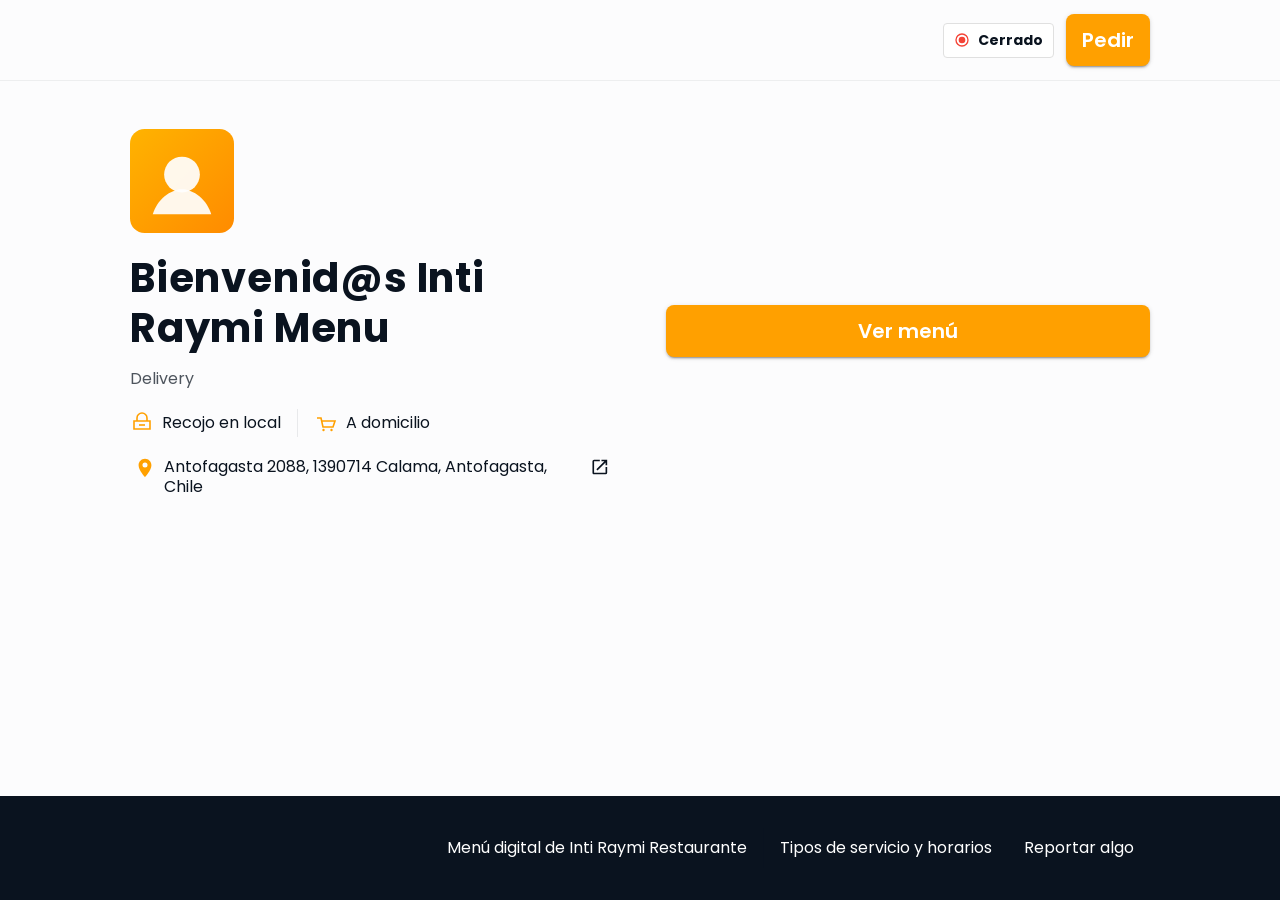
<file: index.html>
<!DOCTYPE html>
<html lang="es">
  <head>
    <meta charset="utf-8" />
    <meta name="viewport" content="width=device-width, initial-scale=1" />
    <meta name="description" content="Inti Raymi Restaurante — menú digital, delivery y recojo en local en Calama, Chile." />
    <title>Inti Raymi Restaurante — Menú y pedidos en línea</title>
    <link rel="preconnect" href="https://fonts.googleapis.com" />
    <link rel="preconnect" href="https://fonts.gstatic.com" crossorigin />
    <link
      href="https://fonts.googleapis.com/css2?family=Poppins:wght@400;500;600;700&display=swap"
      rel="stylesheet"
    />
    <link rel="stylesheet" href="css/landing.css" />
    <script type="application/ld+json">
      {
        "@context": "https://schema.org",
        "@type": "Restaurant",
        "name": "Inti Raymi Restaurante",
        "image": "https://assets.olaclick.app/companies/logos/8df7b0fd-1d49-4b22-ba41-15b522aa5166.png",
        "address": {
          "@type": "PostalAddress",
          "streetAddress": "Antofagasta 2088, 1390714 Calama, Antofagasta, Chile",
          "addressCountry": "Chile"
        },
        "geo": {
          "@type": "GeoCoordinates",
          "latitude": -22.4590882,
          "longitude": -68.9268891
        },
        "telephone": "+56552741723",
        "servesCuisine": "Delivery",
        "priceRange": "$$"
      }
    </script>
  </head>
  <body>
    <header class="site-header">
      <div class="header-inner">
        <a href="index.html" aria-label="Inicio Inti Raymi">
          <img
            class="brand-logo brand-logo--mobile"
            src="assets/logo-placeholder.svg"
            id="home-logo-mobile"
            width="64"
            height="64"
            alt="Logo Inti Raymi Restaurante"
          />
        </a>
        <div class="header-actions">
          <div id="status-pill" class="status-pill" data-open="false" role="status" aria-live="polite">
            <span class="status-dot" aria-hidden="true">
              <svg width="16" height="16" viewBox="0 0 24 24" fill="currentColor">
                <path
                  d="M12 20a8 8 0 1 1 0-16 8 8 0 0 1 0 16zm0-18a10 10 0 1 0 0 20 10 10 0 0 0 0-20zm0 5a5 5 0 1 0 0 10 5 5 0 0 0 0-10z"
                />
              </svg>
            </span>
            <span data-status-label>Cerrado</span>
          </div>
          <a class="btn btn--primary" href="products.html">Pedir</a>
        </div>
      </div>
    </header>

    <main>
      <section class="hero" aria-labelledby="hero-title">
        <div class="hero-inner hero-grid">
          <div>
            <img
              class="desktop-logo"
              src="assets/logo-placeholder.svg"
              id="home-logo-hero"
              width="104"
              height="104"
              alt=""
            />
            <h1 id="hero-title" class="hero-title">Bienvenid@s Inti Raymi Menu</h1>
            <p class="hero-lead">Delivery</p>

            <div class="badges" aria-label="Tipos de servicio">
              <div class="badge">
                <svg class="badge-icon" viewBox="0 0 24 24" fill="none" stroke="currentColor" stroke-width="1.6" aria-hidden="true">
                  <path d="M4 10h16v8H4zM7 10V7a5 5 0 0 1 10 0v3" />
                  <path d="M9 14h6" />
                </svg>
                <span>Recojo en local</span>
              </div>
              <span class="divider-v" aria-hidden="true"></span>
              <div class="badge">
                <svg class="badge-icon" viewBox="0 0 24 24" fill="none" stroke="currentColor" stroke-width="1.6" aria-hidden="true">
                  <path d="M3 7h4l2 9h10l2-6H8" />
                  <circle cx="9.5" cy="19" r="1.2" fill="currentColor" stroke="none" />
                  <circle cx="17.5" cy="19" r="1.2" fill="currentColor" stroke="none" />
                </svg>
                <span>A domicilio</span>
              </div>
            </div>

            <a
              class="address-link"
              href="https://www.google.com/maps/search/?api=1&amp;query=-22.4590882,-68.9268891"
              target="_blank"
              rel="noopener noreferrer"
            >
              <svg width="22" height="22" viewBox="0 0 24 24" fill="currentColor" aria-hidden="true">
                <path
                  d="M12 2C8.13 2 5 5.13 5 9c0 5.25 7 13 7 13s7-7.75 7-13c0-3.87-3.13-7-7-7zm0 9.5A2.5 2.5 0 1 1 12 6a2.5 2.5 0 0 1 0 5.5z"
                />
              </svg>
              <span>Antofagasta 2088, 1390714 Calama, Antofagasta, Chile</span>
              <svg width="20" height="20" viewBox="0 0 24 24" fill="currentColor" aria-hidden="true">
                <path
                  d="M14 3v2h3.59L7.76 14.83 9.17 16.24 19 6.41V10h2V3m-2 16H5V5h7V3H5a2 2 0 0 0-2 2v14c0 1.1.9 2 2 2h14a2 2 0 0 0 2-2v-7h-2v7z"
                />
              </svg>
            </a>
          </div>

          <div class="cta-wrap">
            <a class="btn btn--primary btn--hero" href="products.html">Ver menú</a>
          </div>
        </div>
      </section>
    </main>

    <footer class="site-footer">
      <div class="footer-inner">
        <nav class="footer-links" aria-label="Enlaces pie de página">
          <a href="products.html">Menú digital de Inti Raymi Restaurante</a>
          <a href="info.html">Tipos de servicio y horarios</a>
          <button type="button">Reportar algo</button>
        </nav>
      </div>
    </footer>

    <script src="js/landing.js" defer></script>
  </body>
</html>
</file>
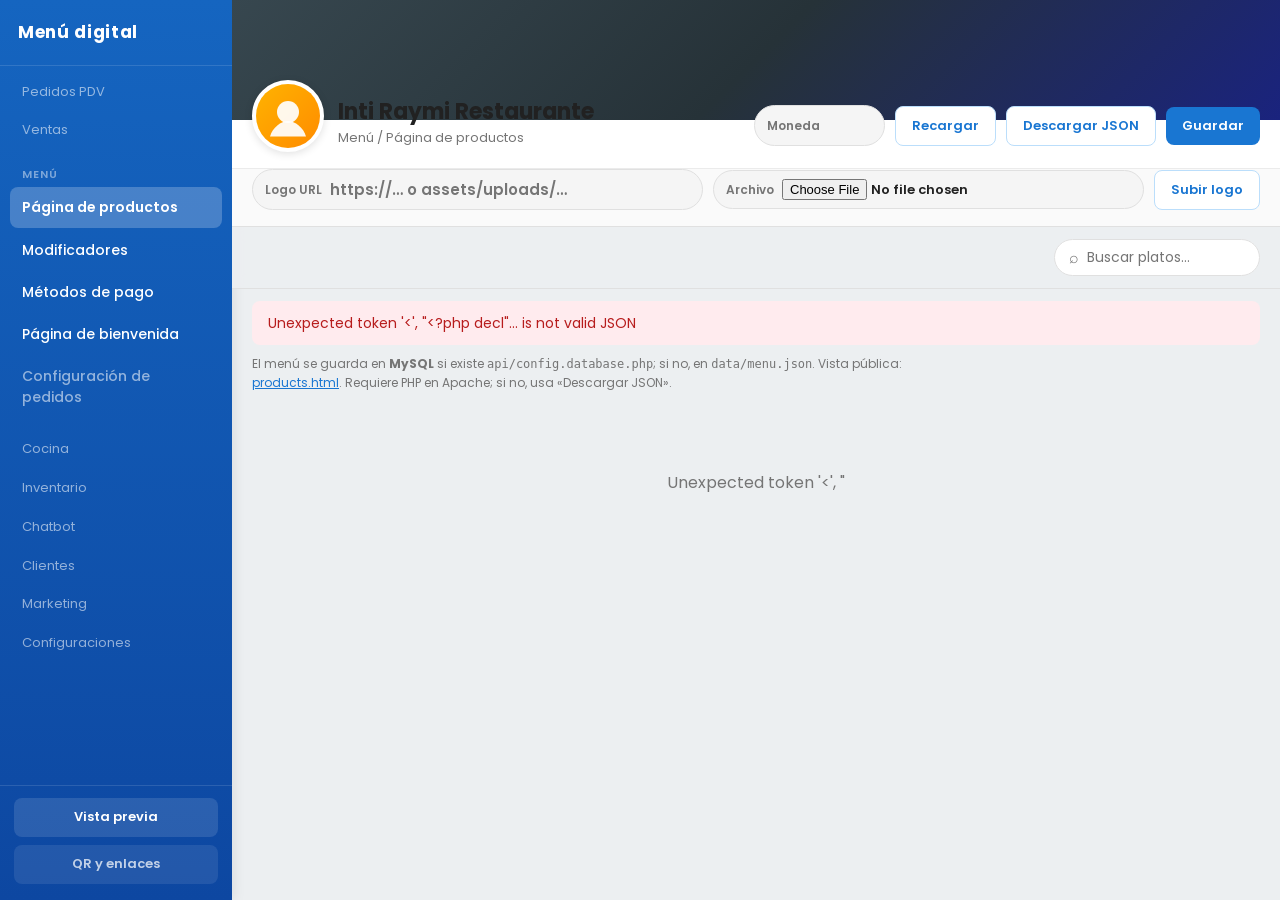
<file: admin.html>
<!DOCTYPE html>
<html lang="es">
  <head>
    <meta charset="utf-8" />
    <meta name="viewport" content="width=device-width, initial-scale=1" />
    <meta name="robots" content="noindex, nofollow" />
    <title>Página de productos — Inti Raymi</title>
    <link rel="preconnect" href="https://fonts.googleapis.com" />
    <link rel="preconnect" href="https://fonts.gstatic.com" crossorigin />
    <link
      href="https://fonts.googleapis.com/css2?family=Poppins:wght@400;500;600;700&display=swap"
      rel="stylesheet"
    />
    <link rel="stylesheet" href="css/admin.css" />
  </head>
  <body class="admin-body">
    <div class="admin-layout">
      <aside class="admin-sidebar" aria-label="Menú lateral">
        <div class="admin-sidebar__logo">Menú digital</div>
        <nav class="admin-sidebar__nav">
          <span class="admin-sidebar__item admin-sidebar__item--disabled">Pedidos PDV</span>
          <span class="admin-sidebar__item admin-sidebar__item--disabled">Ventas</span>
          <div class="admin-sidebar__group">
            <span class="admin-sidebar__group-title">Menú</span>
            <a href="admin.html" class="admin-sidebar__link is-active" id="nav-admin-products">Página de productos</a>
            <a href="admin.html" class="admin-sidebar__link" id="nav-admin-modifiers">Modificadores</a>
            <a href="admin.html" class="admin-sidebar__link" id="nav-admin-payment">Métodos de pago</a>
            <a href="index.html" class="admin-sidebar__link">Página de bienvenida</a>
            <span class="admin-sidebar__link admin-sidebar__link--muted">Configuración de pedidos</span>
          </div>
          <span class="admin-sidebar__item admin-sidebar__item--disabled">Cocina</span>
          <span class="admin-sidebar__item admin-sidebar__item--disabled">Inventario</span>
          <span class="admin-sidebar__item admin-sidebar__item--disabled">Chatbot</span>
          <span class="admin-sidebar__item admin-sidebar__item--disabled">Clientes</span>
          <span class="admin-sidebar__item admin-sidebar__item--disabled">Marketing</span>
          <span class="admin-sidebar__item admin-sidebar__item--disabled">Configuraciones</span>
        </nav>
        <div class="admin-sidebar__footer">
          <a href="products.html" class="admin-sidebar__footer-btn">Vista previa</a>
          <span class="admin-sidebar__footer-btn admin-sidebar__footer-btn--ghost">QR y enlaces</span>
        </div>
      </aside>

      <div class="admin-workspace">
        <header class="admin-hero" aria-label="Cabecera del restaurante">
          <div class="admin-hero__cover" aria-hidden="true"></div>
          <div class="admin-hero__row">
            <div class="admin-hero__identity">
              <img
                class="admin-hero__avatar"
                src="assets/logo-placeholder.svg"
                id="admin-logo"
                width="72"
                height="72"
                alt=""
              />
              <div class="admin-hero__titles">
                <h1 class="admin-hero__name">Inti Raymi Restaurante</h1>
                <p class="admin-hero__crumb" id="admin-hero-crumb">Menú / Página de productos</p>
              </div>
            </div>
            <div class="admin-hero__actions">
              <label class="admin-currency-pill admin-currency-pill--narrow">
                <span class="admin-currency-pill__label">Moneda</span>
                <input type="text" id="currency-symbol" maxlength="4" class="admin-currency-pill__input" />
              </label>
              <button type="button" class="admin-toolbar-btn admin-toolbar-btn--ghost" id="btn-reload" title="Recargar desde disco">
                Recargar
              </button>
              <button type="button" class="admin-toolbar-btn admin-toolbar-btn--ghost" id="btn-download">Descargar JSON</button>
              <button type="button" class="admin-toolbar-btn admin-toolbar-btn--save" id="btn-save">Guardar</button>
            </div>
          </div>
          <div class="admin-hero__logo-band" aria-label="Logo del restaurante">
            <label class="admin-currency-pill admin-currency-pill--grow">
              <span class="admin-currency-pill__label">Logo URL</span>
              <input type="text" id="logo-url" class="admin-currency-pill__input" placeholder="https://… o assets/uploads/…" />
            </label>
            <label class="admin-currency-pill admin-currency-pill--file">
              <span class="admin-currency-pill__label">Archivo</span>
              <input type="file" id="logo-file" class="admin-currency-pill__input" accept="image/*" />
            </label>
            <button type="button" class="admin-toolbar-btn admin-toolbar-btn--ghost" id="btn-upload-logo" title="Subir logo al proyecto">
              Subir logo
            </button>
          </div>
        </header>

        <div class="admin-sticky-tools" id="admin-sticky-tools">
          <div class="admin-chips-scroll" id="admin-category-chips" role="tablist" aria-label="Categorías"></div>
          <div class="admin-tools-right">
            <span class="admin-search-wrap" role="search">
              <span class="admin-search-icon" aria-hidden="true">⌕</span>
              <input type="search" id="menu-filter" class="admin-search-input" placeholder="Buscar platos…" autocomplete="off" />
            </span>
          </div>
        </div>

        <div id="admin-banner" class="admin-banner" role="status" hidden></div>

        <div id="admin-view-products">
          <p class="admin-hint">
            El menú se guarda en <strong>MySQL</strong> si existe <code>api/config.database.php</code>; si no, en
            <code>data/menu.json</code>. Vista pública:
            <a href="products.html">products.html</a>. Requiere PHP en Apache; si no, usa «Descargar JSON».
          </p>
          <div id="admin-root">
            <p class="admin-loading">Cargando menú…</p>
          </div>
        </div>

        <div id="admin-view-payment" class="admin-view-payment" hidden>
          <p class="admin-hint">
            Opciones de pago del checkout (MySQL o <code>data/menu.json</code>). El cliente las ve al pedir
            <strong>recojo en local</strong>, <strong>a domicilio</strong> o <strong>Hospital HCC</strong> en
            <a href="products.html">products.html</a>.
            Usa «Guardar» arriba.
          </p>
          <section class="admin-checkout-payment" id="admin-checkout-payment" aria-labelledby="admin-pay-title">
            <h2 class="admin-checkout-payment__title" id="admin-pay-title">Métodos de pago (checkout)</h2>
            <p class="admin-checkout-payment__lead">
              Activa los medios que aceptas. El cliente solo verá los marcados al elegir «Método de pago» en el checkout.
              <strong>Pluxee (Sodexo)</strong>, <strong>Ticket Restaurant (Edenred)</strong> y <strong>Tarjeta</strong> se
              suman a Efectivo, Pago online y Transferencia.
            </p>
            <p class="admin-checkout-payment__note">
              <strong>Instrucciones por método:</strong> bajo cada medio de pago hay un recuadro. Ese texto se muestra
              al cliente en el checkout solo cuando elige ese método (ej. reglas del Ticket, uso de Pluxee, datáfono con
              tarjeta).
            </p>
            <div class="admin-checkout-payment__methods" id="admin-pay-methods-list"></div>
          </section>
        </div>

        <div id="admin-view-modifiers" class="admin-view-modifiers" hidden>
          <p class="admin-hint">
            Categorías reutilizables: asígnalas a cada producto desde «Editar» en la página de productos. Se guardan en
            <code>data/menu.json</code> como <code>modifierLibrary</code> y <code>modifierIds</code> por producto.
          </p>
          <div class="mod-lib-toolbar">
            <div class="mod-lib-toolbar__left">
              <span class="mod-lib-toolbar__label">Categorías de modificadores</span>
              <span class="mod-lib-count" id="mod-lib-count">0</span>
            </div>
            <span class="admin-search-wrap mod-lib-search" role="search">
              <span class="admin-search-icon" aria-hidden="true">⌕</span>
              <input
                type="search"
                id="mod-lib-filter"
                class="admin-search-input"
                placeholder="Buscar categoría"
                autocomplete="off"
              />
            </span>
            <button type="button" class="admin-toolbar-btn admin-toolbar-btn--save" id="btn-mod-lib-create">
              + Crear categoría
            </button>
          </div>
          <div id="admin-modifiers-root"></div>
        </div>
      </div>
    </div>

    <div id="drawer-backdrop" class="olc-drawer-backdrop" hidden aria-hidden="true"></div>
    <aside
      id="product-drawer"
      class="olc-drawer"
      hidden
      role="dialog"
      aria-modal="true"
      aria-labelledby="drawer-prod-heading"
    >
      <div class="olc-drawer__head">
        <h2 id="drawer-prod-heading" class="olc-drawer__title">Editar producto</h2>
        <div class="olc-drawer__head-actions">
          <button type="button" class="olc-drawer__icon" id="drawer-btn-star" aria-label="Destacado (decorativo)">
            ★
          </button>
          <button type="button" class="olc-drawer__icon" id="drawer-btn-close" aria-label="Cerrar">×</button>
        </div>
      </div>
      <div class="olc-drawer__scroll" id="product-drawer-inner"></div>
    </aside>

    <script src="js/admin.js" defer></script>
  </body>
</html>
</file>
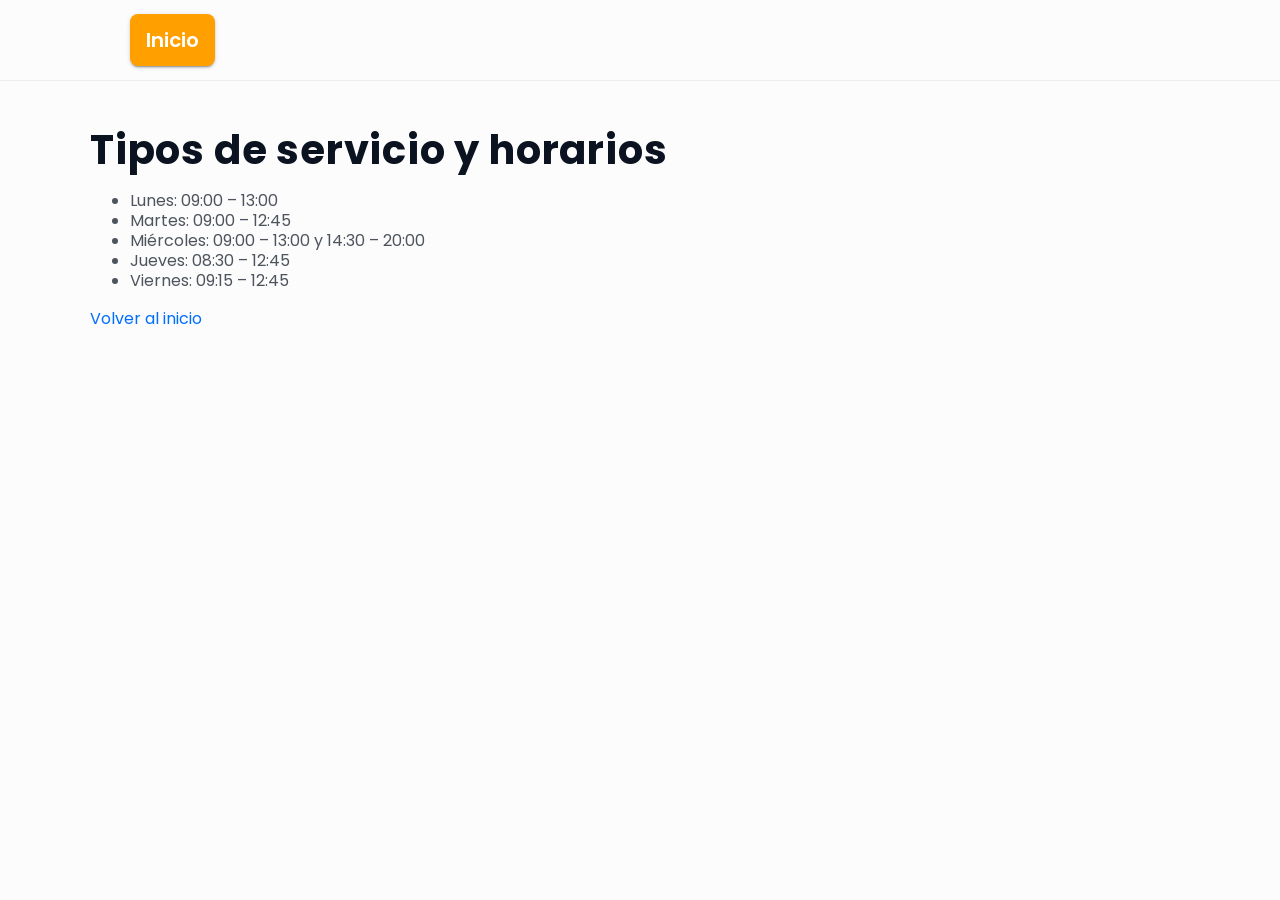
<file: info.html>
<!DOCTYPE html>
<html lang="es">
  <head>
    <meta charset="utf-8" />
    <meta name="viewport" content="width=device-width, initial-scale=1" />
    <title>Horarios — Inti Raymi Restaurante</title>
    <link rel="preconnect" href="https://fonts.googleapis.com" />
    <link rel="preconnect" href="https://fonts.gstatic.com" crossorigin />
    <link href="https://fonts.googleapis.com/css2?family=Poppins:wght@400;600;700&display=swap" rel="stylesheet" />
    <link rel="stylesheet" href="css/landing.css" />
  </head>
  <body>
    <header class="site-header">
      <div class="header-inner">
        <a href="index.html" class="btn btn--primary" style="margin-right: auto">Inicio</a>
      </div>
    </header>
    <main class="hero">
      <div class="hero-inner">
        <h1 class="hero-title">Tipos de servicio y horarios</h1>
        <ul class="hero-lead" style="text-align: left; max-width: 32rem">
          <li>Lunes: 09:00 – 13:00</li>
          <li>Martes: 09:00 – 12:45</li>
          <li>Miércoles: 09:00 – 13:00 y 14:30 – 20:00</li>
          <li>Jueves: 08:30 – 12:45</li>
          <li>Viernes: 09:15 – 12:45</li>
        </ul>
        <p><a href="index.html">Volver al inicio</a></p>
      </div>
    </main>
  </body>
</html>
</file>
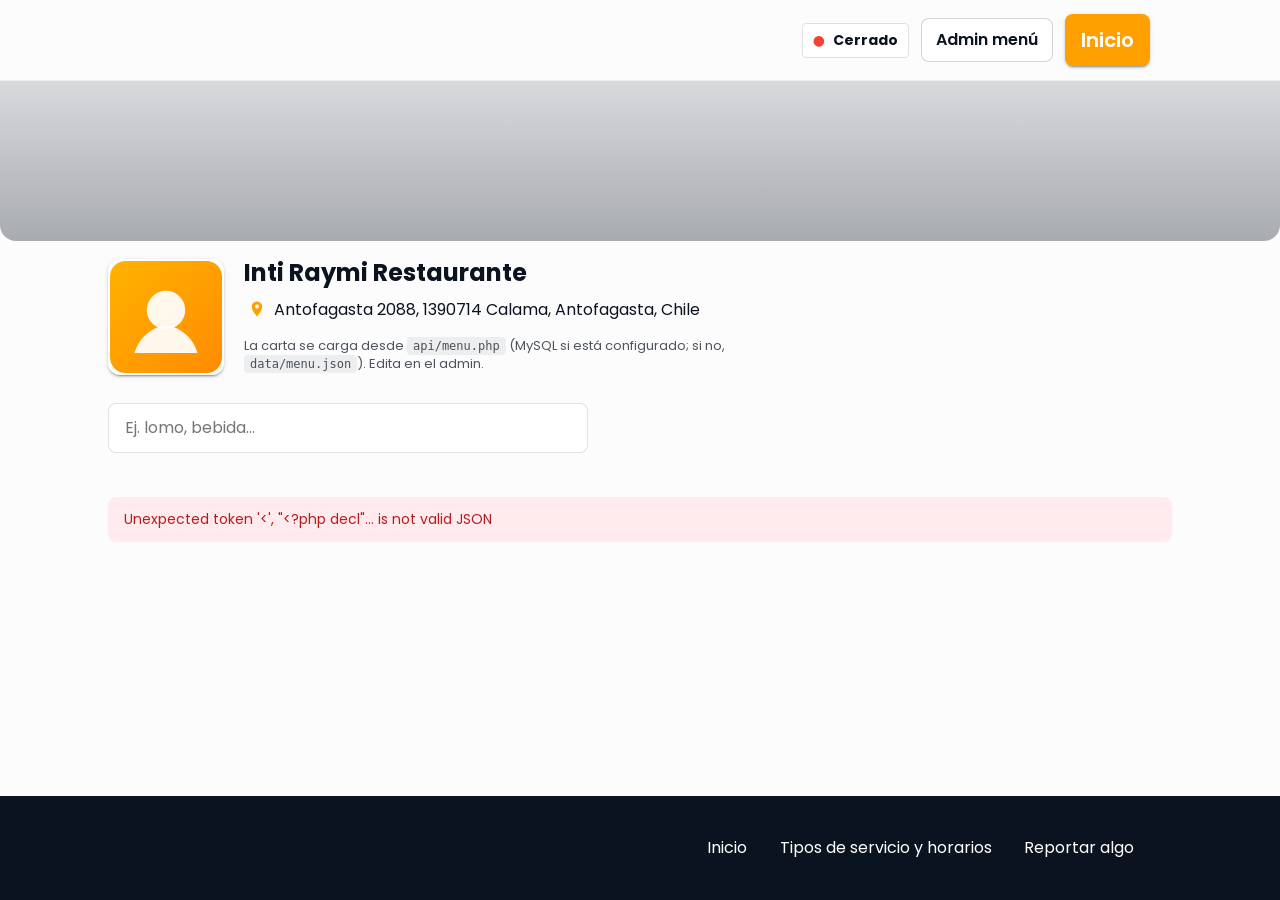
<file: products.html>
<!DOCTYPE html>
<html lang="es">
  <head>
    <meta charset="utf-8" />
    <meta name="viewport" content="width=device-width, initial-scale=1" />
    <meta
      name="description"
      content="Menú digital de Inti Raymi Restaurante — Calama, Chile. Consulta precios y arma tu pedido."
    />
    <title>Inti Raymi Restaurante — Menú digital</title>
    <link rel="preconnect" href="https://fonts.googleapis.com" />
    <link rel="preconnect" href="https://fonts.gstatic.com" crossorigin />
    <link
      href="https://fonts.googleapis.com/css2?family=Poppins:wght@400;500;600;700&display=swap"
      rel="stylesheet"
    />
    <link rel="stylesheet" href="css/landing.css" />
  </head>
  <body>
    <header class="site-header">
      <div class="header-inner">
        <a href="index.html" aria-label="Inicio Inti Raymi">
          <img
            class="brand-logo brand-logo--mobile"
            src="assets/logo-placeholder.svg"
            id="brand-logo-mobile"
            width="64"
            height="64"
            alt="Logo Inti Raymi Restaurante"
          />
        </a>
        <div class="header-actions">
          <div id="status-pill" class="status-pill" data-open="false" role="status" aria-live="polite">
            <span class="status-dot" aria-hidden="true">●</span>
            <span data-status-label>Cerrado</span>
          </div>
          <a class="btn btn--outline" href="admin.html">Admin menú</a>
          <a class="btn btn--primary" href="index.html">Inicio</a>
        </div>
      </div>
    </header>

    <main>
      <div class="menu-cover" role="img" aria-label="Imagen de portada del restaurante"></div>

      <div class="menu-page-inner">
        <div class="menu-identity">
          <a href="index.html" class="menu-identity__logo-wrap" aria-label="Inicio">
            <img
              class="menu-identity__logo"
              src="assets/logo-placeholder.svg"
              id="menu-logo"
              width="96"
              height="96"
              alt=""
            />
          </a>
          <div class="menu-identity__text">
            <h1 class="menu-identity__title">Inti Raymi Restaurante</h1>
            <a
              class="address-link menu-identity__address"
              href="https://www.google.com/maps/search/?api=1&amp;query=-22.4590882,-68.9268891"
              target="_blank"
              rel="noopener noreferrer"
            >
              <svg width="18" height="18" viewBox="0 0 24 24" fill="currentColor" aria-hidden="true">
                <path
                  d="M12 2C8.13 2 5 5.13 5 9c0 5.25 7 13 7 13s7-7.75 7-13c0-3.87-3.13-7-7-7zm0 9.5A2.5 2.5 0 1 1 12 6a2.5 2.5 0 0 1 0 5.5z"
                />
              </svg>
              <span>Antofagasta 2088, 1390714 Calama, Antofagasta, Chile</span>
            </a>
            <p class="menu-identity__hint">
              La carta se carga desde <code>api/menu.php</code> (MySQL si está configurado; si no, <code>data/menu.json</code>). Edita en el admin.
            </p>
          </div>
        </div>

        <div class="menu-toolbar">
          <label class="menu-search-label" for="menu-search">Buscar en el menú</label>
          <input
            id="menu-search"
            class="menu-search"
            type="search"
            autocomplete="off"
            placeholder="Ej. lomo, bebida…"
          />
        </div>

        <nav id="menu-category-nav" class="menu-category-nav" aria-label="Categorías"></nav>

        <p id="menu-error" class="menu-error" hidden></p>
        <p id="menu-empty" class="menu-empty" hidden>No hay resultados para tu búsqueda.</p>

        <div id="menu-root"></div>
      </div>
    </main>

    <div id="order-bar" class="order-bar" hidden>
      <div class="order-bar__inner">
        <div class="order-bar__summary" aria-live="polite">
          <span id="order-summary-line" class="order-bar__count-line">0 productos</span>
          <span id="order-total" class="order-bar__total-line">$0</span>
        </div>
        <button type="button" id="order-open" class="order-bar__cta">Ver mi pedido</button>
      </div>
    </div>

    <div id="overlay-backdrop" class="overlay-backdrop" hidden aria-hidden="true"></div>

    <aside
      id="product-modal"
      class="overlay-sheet"
      hidden
      role="dialog"
      aria-modal="true"
      aria-labelledby="product-modal-title"
    >
      <div class="overlay-sheet__head">
        <h2 id="product-modal-title" class="overlay-sheet__title">Producto</h2>
        <button type="button" class="overlay-sheet__close" id="product-modal-close" aria-label="Cerrar">×</button>
      </div>
      <div id="product-modal-body" class="overlay-sheet__body"></div>
      <div class="overlay-sheet__foot overlay-sheet__foot--product">
        <p id="product-modal-oos-banner" class="prod-modal-oos-banner" hidden>Productos agotados</p>
        <div class="prod-modal-foot-row">
          <div class="prod-modal-qty" id="product-modal-qty-wrap">
            <button type="button" class="prod-modal-qty__btn" id="product-qty-minus" aria-label="Menos cantidad">
              −
            </button>
            <span class="prod-modal-qty__val" id="product-qty-value" aria-live="polite">1</span>
            <button type="button" class="prod-modal-qty__btn" id="product-qty-plus" aria-label="Más cantidad">
              +
            </button>
          </div>
          <button type="button" id="product-add" class="btn btn--primary overlay-sheet__cta prod-modal-add-btn">
            Agregar
          </button>
        </div>
      </div>
    </aside>

    <aside
      id="checkout-modal"
      class="overlay-sheet"
      hidden
      role="dialog"
      aria-modal="true"
      aria-labelledby="checkout-modal-title"
    >
      <div id="checkout-head-order" class="overlay-sheet__head checkout-head-order">
        <h2 id="checkout-modal-title" class="overlay-sheet__title">Tu pedido</h2>
        <button type="button" class="overlay-sheet__close" id="checkout-modal-close" aria-label="Cerrar">×</button>
      </div>
      <div id="checkout-head-delivery" class="overlay-sheet__head checkout-head-delivery" hidden>
        <button type="button" class="delivery-contact-back" id="checkout-delivery-back" aria-label="Volver al pedido">
          <span aria-hidden="true">←</span>
        </button>
        <h2 id="checkout-delivery-title" class="overlay-sheet__title checkout-delivery-head-title">
          Agrega tu nombre y teléfono
        </h2>
        <button type="button" class="overlay-sheet__close" id="checkout-modal-close-delivery" aria-label="Cerrar">
          ×
        </button>
      </div>
      <div id="checkout-modal-body" class="overlay-sheet__body"></div>
    </aside>

    <footer class="site-footer">
      <div class="footer-inner">
        <nav class="footer-links" aria-label="Enlaces pie de página">
          <a href="index.html">Inicio</a>
          <a href="info.html">Tipos de servicio y horarios</a>
          <button type="button">Reportar algo</button>
        </nav>
      </div>
    </footer>

    <script src="js/landing.js" defer></script>
    <script src="js/products.js" defer></script>
  </body>
</html>
</file>
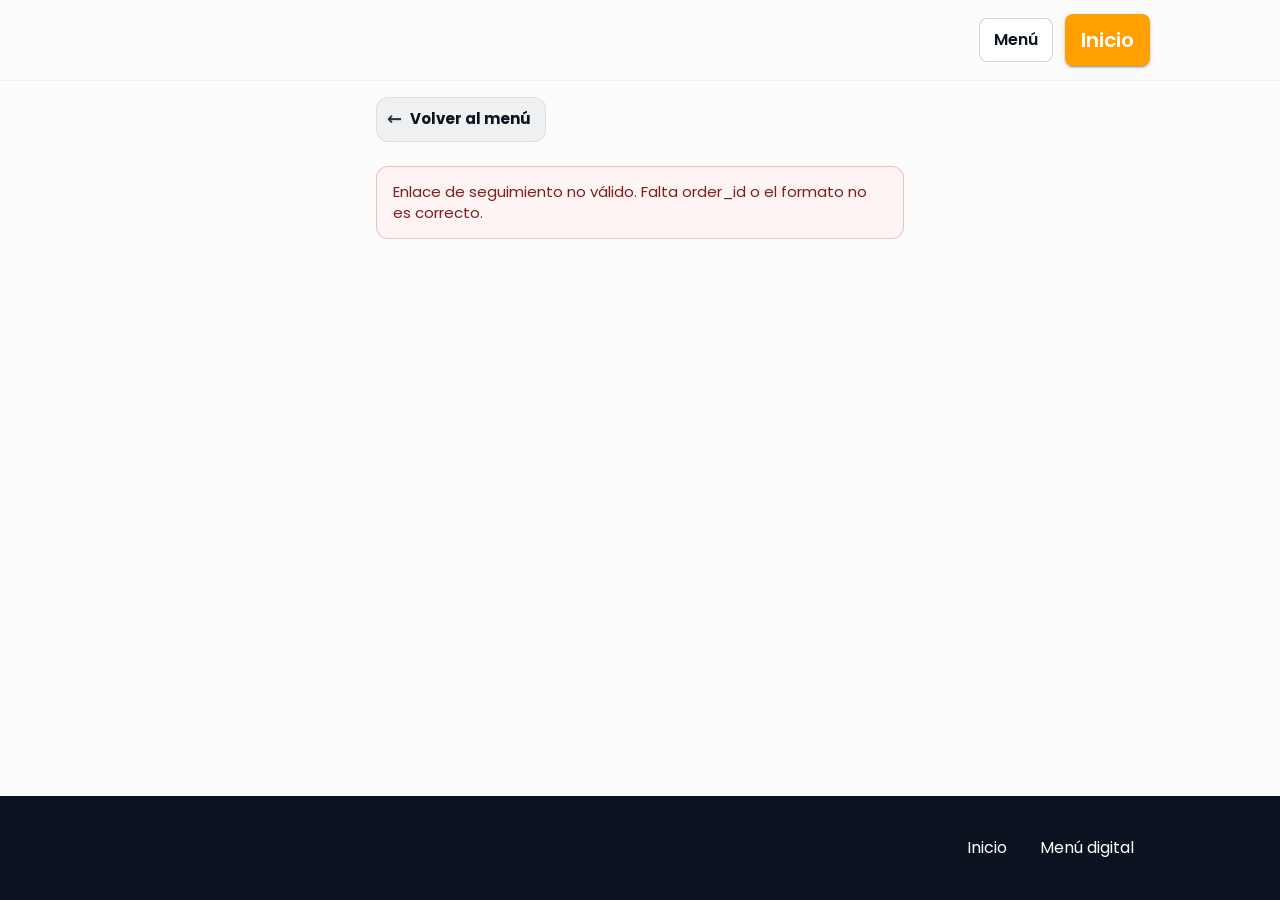
<file: tracking.html>
<!DOCTYPE html>
<html lang="es">
  <head>
    <meta charset="utf-8" />
    <meta name="viewport" content="width=device-width, initial-scale=1" />
    <meta name="description" content="Seguimiento de tu pedido — Inti Raymi Restaurante, Calama." />
    <title>Seguimiento de pedido — Inti Raymi Restaurante</title>
    <link rel="preconnect" href="https://fonts.googleapis.com" />
    <link rel="preconnect" href="https://fonts.gstatic.com" crossorigin />
    <link
      href="https://fonts.googleapis.com/css2?family=Poppins:wght@400;500;600;700&display=swap"
      rel="stylesheet"
    />
    <link rel="stylesheet" href="css/landing.css" />
  </head>
  <body data-restaurant-wa="56552741723">
    <header class="site-header">
      <div class="header-inner">
        <a href="index.html" aria-label="Inicio Inti Raymi">
          <img
            class="brand-logo brand-logo--mobile"
            src="assets/logo-placeholder.svg"
            width="64"
            height="64"
            alt="Logo Inti Raymi Restaurante"
          />
        </a>
        <div class="header-actions">
          <a class="btn btn--outline" href="products.html">Menú</a>
          <a class="btn btn--primary" href="index.html">Inicio</a>
        </div>
      </div>
    </header>

    <main class="tracking-page" id="tracking-root">
      <nav class="tracking-back-nav" aria-label="Volver">
        <a href="products.html" class="tracking-back-link">
          <span class="tracking-back-link__arrow" aria-hidden="true">←</span>
          Volver al menú
        </a>
      </nav>
      <p id="tracking-error" class="tracking-error" hidden></p>

      <div id="tracking-content" class="tracking-content" hidden>
        <div class="tracking-banner" role="status">
          Al completar este pedido, el restaurante lo preparará según la disponibilidad.
        </div>

        <div class="tracking-map-wrap" aria-hidden="true">
          <iframe
            title="Mapa aproximado — Calama"
            class="tracking-map-frame"
            loading="lazy"
            referrerpolicy="no-referrer-when-downgrade"
            src="https://www.openstreetmap.org/export/embed.html?bbox=-68.95%2C-22.41%2C-68.89%2C-22.50&amp;layer=mapnik&amp;marker=-22.4591%2C-68.9269"
          ></iframe>
        </div>

        <section class="tracking-status-block" aria-labelledby="tracking-status-title">
          <div class="tracking-status-icon" aria-hidden="true">✓</div>
          <p id="tracking-order-num" class="tracking-order-num"></p>
          <h1 id="tracking-status-title" class="tracking-status-title">Recibimos su pedido</h1>
          <ol class="tracking-steps" aria-label="Estados del pedido">
            <li class="tracking-steps__item tracking-steps__item--done"><span>Pedido</span></li>
            <li class="tracking-steps__item"><span>Preparación</span></li>
            <li class="tracking-steps__item"><span>Listo</span></li>
            <li class="tracking-steps__item"><span>En camino</span></li>
            <li class="tracking-steps__item"><span>Entregado</span></li>
          </ol>
        </section>

        <section class="tracking-card" aria-label="Datos del pedido">
          <p id="tracking-contact-line" class="tracking-contact-line"></p>
          <p id="tracking-address-line" class="tracking-address-line"></p>
          <button type="button" id="tracking-summary-toggle" class="tracking-summary-toggle" hidden>
            Resumen de cuenta: <span id="tracking-summary-count"></span> producto(s) ›
          </button>
          <div id="tracking-summary-panel" class="tracking-summary-panel" hidden>
            <pre id="tracking-summary-pre" class="tracking-summary-pre"></pre>
          </div>
          <div class="tracking-pay-row">
            <span>Estado del pago</span>
            <span id="tracking-pay-badge" class="tracking-pay-badge" aria-live="polite"></span>
          </div>
          <p id="tracking-pay-line" class="tracking-pay-line"></p>
        </section>

        <div class="tracking-actions">
          <button type="button" id="tracking-wa-consult" class="btn btn--whatsapp-send tracking-wa-consult" hidden>
            <svg
              class="btn--whatsapp-send__icon"
              width="22"
              height="22"
              viewBox="0 0 24 24"
              aria-hidden="true"
              focusable="false"
            >
              <path
                fill="currentColor"
                d="M17.472 14.382c-.297-.149-1.758-.867-2.03-.967-.273-.099-.471-.148-.67.15-.197.297-.767.966-.94 1.164-.173.199-.347.223-.644.075-.297-.15-1.255-.463-2.39-1.475-.883-.788-1.48-1.761-1.653-2.059-.173-.297-.018-.458.13-.606.134-.133.298-.347.446-.52.149-.174.198-.298.298-.497.099-.198.05-.371-.025-.52-.075-.149-.669-1.612-.916-2.207-.242-.579-.487-.5-.669-.51-.173-.008-.371-.01-.57-.01-.198 0-.52.074-.792.372-.272.297-1.04 1.016-1.04 2.479 0 1.462 1.065 2.875 1.213 3.074.149.198 2.096 3.2 5.077 4.487.709.306 1.262.489 1.694.625.712.227 1.36.195 1.871.118.571-.085 1.758-.719 2.006-1.413.248-.694.248-1.289.173-1.413-.074-.124-.272-.198-.57-.347m-5.421 7.403h-.004a9.87 9.87 0 01-5.031-1.378l-.361-.214-3.741.982.998-3.648-.235-.374a9.86 9.86 0 01-1.51-5.26c.001-5.45 4.436-9.884 9.888-9.884 2.64 0 5.122 1.03 6.988 2.898a9.825 9.825 0 012.893 6.994c-.003 5.45-4.435 9.884-9.881 9.884m8.413-18.297A11.815 11.815 0 0012.05 0C5.495 0 .16 5.335.157 11.892c0 2.096.547 4.142 1.588 5.945L.057 24l6.305-1.654a11.882 11.882 0 005.683 1.448h.005c6.554 0 11.89-5.335 11.893-11.893a11.821 11.821 0 00-3.48-8.413z"
              />
            </svg>
            Consultar sobre mi pedido
          </button>
        </div>
      </div>
    </main>

    <div id="overlay-backdrop" class="overlay-backdrop" hidden aria-hidden="true"></div>

    <aside
      id="whatsapp-order-step"
      class="overlay-sheet overlay-sheet--whatsapp-confirm"
      hidden
      role="dialog"
      aria-modal="true"
      aria-labelledby="whatsapp-order-step-title"
    >
      <div class="overlay-sheet__head">
        <h2 id="whatsapp-order-step-title" class="overlay-sheet__title">Casi terminado…</h2>
        <button type="button" class="overlay-sheet__close" id="whatsapp-order-step-close" aria-label="Cerrar">
          ×
        </button>
      </div>
      <div class="overlay-sheet__body">
        <div class="whatsapp-confirm-notice" role="status">
          <p class="whatsapp-confirm-notice__label">ACCIÓN NECESARIA: 👇</p>
          <p class="whatsapp-confirm-notice__text">
            Enviar confirmación vía WhatsApp para que el restaurante procese tu pedido.
          </p>
        </div>
        <p id="whatsapp-order-step-ref-wrap" class="whatsapp-confirm-ref" hidden>
          Referencia: <strong id="whatsapp-order-step-ref"></strong>
        </p>
      </div>
      <div class="overlay-sheet__foot">
        <button type="button" id="whatsapp-order-step-send" class="btn btn--whatsapp-send overlay-sheet__cta">
          <svg
            class="btn--whatsapp-send__icon"
            width="22"
            height="22"
            viewBox="0 0 24 24"
            aria-hidden="true"
            focusable="false"
          >
            <path
              fill="currentColor"
              d="M17.472 14.382c-.297-.149-1.758-.867-2.03-.967-.273-.099-.471-.148-.67.15-.197.297-.767.966-.94 1.164-.173.199-.347.223-.644.075-.297-.15-1.255-.463-2.39-1.475-.883-.788-1.48-1.761-1.653-2.059-.173-.297-.018-.458.13-.606.134-.133.298-.347.446-.52.149-.174.198-.298.298-.497.099-.198.05-.371-.025-.52-.075-.149-.669-1.612-.916-2.207-.242-.579-.487-.5-.669-.51-.173-.008-.371-.01-.57-.01-.198 0-.52.074-.792.372-.272.297-1.04 1.016-1.04 2.479 0 1.462 1.065 2.875 1.213 3.074.149.198 2.096 3.2 5.077 4.487.709.306 1.262.489 1.694.625.712.227 1.36.195 1.871.118.571-.085 1.758-.719 2.006-1.413.248-.694.248-1.289.173-1.413-.074-.124-.272-.198-.57-.347m-5.421 7.403h-.004a9.87 9.87 0 01-5.031-1.378l-.361-.214-3.741.982.998-3.648-.235-.374a9.86 9.86 0 01-1.51-5.26c.001-5.45 4.436-9.884 9.888-9.884 2.64 0 5.122 1.03 6.988 2.898a9.825 9.825 0 012.893 6.994c-.003 5.45-4.435 9.884-9.881 9.884m8.413-18.297A11.815 11.815 0 0012.05 0C5.495 0 .16 5.335.157 11.892c0 2.096.547 4.142 1.588 5.945L.057 24l6.305-1.654a11.882 11.882 0 005.683 1.448h.005c6.554 0 11.89-5.335 11.893-11.893a11.821 11.821 0 00-3.48-8.413z"
            />
          </svg>
          Enviar
        </button>
      </div>
    </aside>

    <footer class="site-footer">
      <div class="footer-inner">
        <nav class="footer-links" aria-label="Enlaces pie de página">
          <a href="index.html">Inicio</a>
          <a href="products.html">Menú digital</a>
        </nav>
      </div>
    </footer>

    <script src="js/landing.js" defer></script>
    <script src="js/tracking.js" defer></script>
  </body>
</html>
</file>
<file: css/landing.css>
:root {
  --color-bg: #fcfcfd;
  --color-text: #0a131f;
  --color-text-muted: rgba(10, 19, 31, 0.72);
  --color-accent: #ffa000;
  --color-accent-hover: #ff8b00;
  --color-link: #006eff;
  --color-footer: #0a131f;
  --color-footer-text: #ffffff;
  --color-badge-border: #e0e0e0;
  --radius-btn: 8px;
  --radius-card: 8px;
  --shadow-soft: 0 3px 1px -2px rgba(0, 0, 0, 0.2), 0 2px 2px 0 rgba(0, 0, 0, 0.14),
    0 1px 5px 0 rgba(0, 0, 0, 0.12);
  --header-h: 80px;
  --max-content: 1100px;
}

*,
*::before,
*::after {
  box-sizing: border-box;
}

html {
  scroll-behavior: smooth;
}

body {
  margin: 0;
  font-family: "Poppins", system-ui, -apple-system, sans-serif;
  background: var(--color-bg);
  color: var(--color-text);
  line-height: 1.5;
  min-height: 100vh;
  display: flex;
  flex-direction: column;
}

a {
  color: var(--color-link);
  text-decoration: none;
}

a:hover {
  text-decoration: underline;
}

img {
  max-width: 100%;
  height: auto;
  display: block;
}

.sr-only {
  position: absolute;
  width: 1px;
  height: 1px;
  padding: 0;
  margin: -1px;
  overflow: hidden;
  clip: rect(0, 0, 0, 0);
  white-space: nowrap;
  border: 0;
}

/* Header */
.site-header {
  position: sticky;
  top: 0;
  z-index: 40;
  background: var(--color-bg);
  border-bottom: 1px solid rgba(10, 19, 31, 0.06);
}

.header-inner {
  max-width: var(--max-content);
  margin: 0 auto;
  padding: 8px 16px;
  display: flex;
  align-items: center;
  gap: 16px;
  min-height: var(--header-h);
}

@media (min-width: 600px) {
  .header-inner {
    padding: 14px 40px;
  }
}

.brand-logo {
  width: 64px;
  height: 64px;
  border-radius: var(--radius-card);
  object-fit: cover;
  flex-shrink: 0;
}

@media (min-width: 960px) {
  .brand-logo--mobile {
    display: none;
  }
}

.header-actions {
  margin-left: auto;
  display: flex;
  align-items: center;
  gap: 12px;
  flex-wrap: wrap;
  justify-content: flex-end;
}

.status-pill {
  display: inline-flex;
  align-items: center;
  gap: 8px;
  padding: 6px 10px;
  background: #fff;
  border: 1px solid var(--color-badge-border);
  border-radius: 4px;
  font-size: 14px;
  font-weight: 700;
  color: var(--color-text);
  cursor: default;
}

.status-pill[data-open="true"] .status-dot {
  color: #3caf47;
}

.status-pill[data-open="false"] .status-dot {
  color: #f44336;
}

.status-dot {
  display: inline-flex;
}

.btn {
  display: inline-flex;
  align-items: center;
  justify-content: center;
  font-family: inherit;
  font-weight: 600;
  border: none;
  cursor: pointer;
  text-decoration: none;
  transition: transform 0.15s ease, box-shadow 0.15s ease, background 0.15s ease;
}

.btn:focus-visible {
  outline: 2px solid var(--color-link);
  outline-offset: 2px;
}

.btn--primary {
  background: var(--color-accent);
  color: #fff;
  border-radius: var(--radius-btn);
  padding: 0 12px;
  min-height: 36px;
  font-size: 16px;
  line-height: 1.25;
  text-transform: none;
  box-shadow: var(--shadow-soft);
}

.btn--primary:hover {
  background: var(--color-accent-hover);
  transform: scale(1.02);
  text-decoration: none;
}

.btn--outline {
  background: #fff;
  color: var(--color-text);
  border: 1px solid rgba(10, 19, 31, 0.18);
  border-radius: var(--radius-btn);
  padding: 0 12px;
  min-height: 36px;
  font-size: 15px;
  line-height: 1.25;
  box-shadow: none;
}

.btn--outline:hover {
  background: rgba(10, 19, 31, 0.04);
  text-decoration: none;
  transform: none;
}

@media (min-width: 600px) {
  .btn--primary {
    min-height: 52px;
    padding: 0 16px;
    font-size: 20px;
  }

  .btn--outline {
    min-height: 44px;
    padding: 0 14px;
    font-size: 16px;
  }
}

/* Main */
main {
  flex: 1;
}

.hero {
  padding: 24px 16px 48px;
}

.hero-inner {
  max-width: var(--max-content);
  margin: 0 auto;
}

@media (min-width: 960px) {
  .hero-grid {
    display: grid;
    grid-template-columns: 1fr 1fr;
    align-items: center;
    gap: 52px;
    padding: 0 40px;
    min-height: 420px;
  }
}

.desktop-logo {
  display: none;
  width: 104px;
  height: 104px;
  border-radius: var(--radius-card);
  object-fit: cover;
}

@media (min-width: 960px) {
  .desktop-logo {
    display: block;
  }
}

.hero-title {
  font-weight: 700;
  font-size: 32px;
  line-height: 1.25;
  text-align: center;
  margin: 16px 0 0;
  letter-spacing: 0.02em;
}

@media (min-width: 960px) {
  .hero-title {
    font-size: 40px;
    text-align: left;
    margin-top: 20px;
  }
}

.hero-lead {
  margin: 16px 0 0;
  font-size: 16px;
  line-height: 1.25;
  text-align: center;
  color: var(--color-text-muted);
}

@media (min-width: 960px) {
  .hero-lead {
    text-align: left;
  }
}

.badges {
  display: flex;
  align-items: center;
  justify-content: center;
  flex-wrap: wrap;
  gap: 8px;
  margin-top: 20px;
}

@media (min-width: 960px) {
  .badges {
    justify-content: flex-start;
  }
}

.badge {
  display: inline-flex;
  align-items: center;
  gap: 8px;
  font-size: 16px;
  color: var(--color-text);
}

.badge-icon {
  width: 24px;
  height: 24px;
  color: var(--color-accent);
}

.divider-v {
  width: 1px;
  height: 28px;
  background: rgba(10, 19, 31, 0.08);
  margin: 0 8px;
}

.address-link {
  display: inline-flex;
  align-items: flex-start;
  gap: 8px;
  margin-top: 16px;
  padding: 4px;
  border-radius: 8px;
  color: var(--color-text);
  font-size: 16px;
  line-height: 1.25;
  max-width: 100%;
}

.address-link:hover {
  background: rgba(10, 19, 31, 0.04);
  text-decoration: none;
}

.address-link svg:first-child {
  flex-shrink: 0;
  color: var(--color-accent);
}

.cta-wrap {
  display: grid;
  gap: 16px;
  justify-items: center;
  padding: 32px 24px 0;
}

@media (min-width: 960px) {
  .cta-wrap {
    justify-items: start;
    padding-left: 0;
    padding-right: 0;
  }
}

.btn--hero {
  width: min(100%, 540px);
  min-height: 48px;
  font-size: 20px;
  border-radius: var(--radius-btn);
}

@media (min-width: 600px) {
  .btn--hero {
    min-height: 52px;
  }
}

/* Footer */
.site-footer {
  background: var(--color-footer);
  color: var(--color-footer-text);
  padding: 16px;
  margin-top: auto;
}

.footer-inner {
  max-width: var(--max-content);
  margin: 0 auto;
  display: flex;
  flex-direction: column;
  align-items: center;
  gap: 12px;
}

@media (min-width: 1100px) {
  .footer-inner {
    flex-direction: row-reverse;
    justify-content: space-between;
    align-items: center;
    padding: 16px 40px;
  }
}

.footer-social {
  display: flex;
  gap: 8px;
}

.footer-social a {
  display: inline-flex;
  width: 40px;
  height: 40px;
  align-items: center;
  justify-content: center;
  border-radius: 8px;
  color: var(--color-footer-text);
}

.footer-social a:hover {
  background: rgba(255, 255, 255, 0.08);
  text-decoration: none;
}

.footer-links {
  display: flex;
  flex-direction: column;
  width: 100%;
}

@media (min-width: 1100px) {
  .footer-links {
    flex-direction: row;
    flex-wrap: wrap;
    width: auto;
    gap: 0;
  }
}

.footer-links a,
.footer-links button {
  display: block;
  width: 100%;
  padding: 16px;
  text-align: center;
  color: inherit;
  font: inherit;
  background: none;
  border: none;
  border-top: 1px solid rgba(255, 255, 255, 0.12);
  cursor: pointer;
}

.footer-links a:hover,
.footer-links button:hover {
  text-decoration: underline;
}

@media (min-width: 1100px) {
  .footer-links a,
  .footer-links button {
    width: auto;
    border-top: none;
    border-left: 1px solid rgba(10, 19, 31, 0.12);
    padding: 8px 16px;
  }

  .footer-links a:first-child,
  .footer-links button:first-of-type {
    border-left: none;
  }
}

/* —— Menú (products.html) —— */
.menu-cover {
  width: 100%;
  height: 120px;
  border-radius: 0 0 16px 16px;
  background:
    linear-gradient(to bottom, rgba(10, 19, 31, 0.15), rgba(10, 19, 31, 0.35)),
    url("https://d2nagnwby8accc.cloudfront.net/companies/backgrounds/c5001aab-6c01-4c7f-aac1-a3019779a8f3.webp")
      center / cover no-repeat;
}

@media (min-width: 600px) {
  .menu-cover {
    height: 160px;
  }
}

.menu-page-inner {
  max-width: 1096px;
  margin: 0 auto;
  padding: 0 16px 48px;
}

.menu-identity {
  display: flex;
  flex-direction: column;
  align-items: center;
  gap: 12px;
  margin-top: 14px;
  text-align: center;
}

@media (min-width: 960px) {
  .menu-identity {
    flex-direction: row;
    align-items: flex-start;
    text-align: left;
    gap: 20px;
    margin-top: 18px;
  }
}

.menu-identity__logo-wrap {
  flex-shrink: 0;
  border-radius: 12px;
  border: 2px solid #fff;
  box-shadow: var(--shadow-soft);
  background: #fff;
  line-height: 0;
}

.menu-identity__logo {
  display: block;
  width: 80px;
  height: 80px;
  object-fit: cover;
  border-radius: 10px;
}

@media (min-width: 960px) {
  .menu-identity__logo {
    width: 112px;
    height: 112px;
  }
}

.menu-identity__title {
  margin: 0;
  font-size: 24px;
  font-weight: 700;
  line-height: 1.2;
  color: var(--color-text);
}

.menu-identity__address {
  margin-top: 8px;
  justify-content: center;
}

@media (min-width: 960px) {
  .menu-identity__address {
    justify-content: flex-start;
  }
}

.menu-identity__hint {
  margin: 12px 0 0;
  font-size: 13px;
  line-height: 1.4;
  color: var(--color-text-muted);
  max-width: 560px;
}

.menu-identity__hint code {
  font-size: 12px;
  background: rgba(10, 19, 31, 0.06);
  padding: 2px 6px;
  border-radius: 4px;
}

.menu-toolbar {
  margin-top: 28px;
}

.menu-search-label {
  position: absolute;
  width: 1px;
  height: 1px;
  padding: 0;
  margin: -1px;
  overflow: hidden;
  clip: rect(0, 0, 0, 0);
  white-space: nowrap;
  border: 0;
}

.menu-search {
  width: 100%;
  max-width: 480px;
  display: block;
  margin: 0 auto;
  padding: 12px 16px;
  font: inherit;
  font-size: 16px;
  border: 1px solid rgba(10, 19, 31, 0.12);
  border-radius: 8px;
  background: #fff;
  color: var(--color-text);
}

@media (min-width: 960px) {
  .menu-search {
    margin: 0;
  }
}

.menu-category-nav {
  display: flex;
  flex-wrap: wrap;
  gap: 8px;
  margin-top: 20px;
  padding-bottom: 4px;
}

.menu-category-chip {
  display: inline-flex;
  align-items: center;
  padding: 8px 14px;
  border-radius: 999px;
  background: rgba(255, 139, 0, 0.12);
  color: var(--color-text);
  font-size: 14px;
  font-weight: 600;
  text-decoration: none;
  border: 1px solid transparent;
}

.menu-category-chip:hover {
  border-color: rgba(255, 139, 0, 0.4);
  text-decoration: none;
}

.menu-error {
  margin-top: 20px;
  padding: 12px 16px;
  border-radius: 8px;
  background: #ffebee;
  color: #b71c1c;
  font-size: 14px;
}

.menu-empty {
  margin-top: 24px;
  text-align: center;
  color: var(--color-text-muted);
}

.menu-category {
  margin-top: 32px;
}

.menu-category-title {
  margin: 0 0 16px;
  font-size: 20px;
  font-weight: 700;
  line-height: 1.2;
  color: var(--color-text);
}

.menu-product-grid {
  display: grid;
  grid-template-columns: 1fr;
  gap: 20px;
}

.menu-product-grid--row {
  display: flex;
  flex-direction: row;
  flex-wrap: nowrap;
  gap: 16px;
  overflow-x: auto;
  padding-bottom: 6px;
  -webkit-overflow-scrolling: touch;
  scroll-snap-type: x proximity;
}

.menu-product-grid--row .menu-product-card {
  flex: 0 0 min(280px, 85vw);
  max-width: 320px;
  scroll-snap-align: start;
}

@media (min-width: 800px) {
  .menu-product-grid:not(.menu-product-grid--row) {
    grid-template-columns: 1fr 1fr;
    gap: 24px 32px;
  }

  .menu-product-grid--row {
    gap: 20px;
  }

  .menu-product-grid--row .menu-product-card {
    flex-basis: 280px;
  }
}

.menu-product-card {
  display: flex;
  flex-direction: column;
  padding: 16px;
  border-radius: var(--radius-card);
  background: #fff;
  box-shadow: var(--shadow-soft);
  border: 1px solid rgba(10, 19, 31, 0.06);
}

.menu-product-card__thumb {
  width: 100%;
  max-height: 140px;
  object-fit: cover;
  border-radius: 6px;
  margin-bottom: 10px;
}

.menu-product-card__body {
  display: flex;
  flex-direction: column;
  flex: 1;
  min-width: 0;
}

.menu-product-card__name {
  margin: 0;
  font-size: 18px;
  font-weight: 600;
  line-height: 1.25;
  color: var(--color-text);
}

.menu-product-card__price {
  margin: 6px 0 0;
  font-size: 18px;
  font-weight: 700;
  color: var(--color-accent);
}

.menu-product-card__desc {
  margin: 10px 0 0;
  font-size: 14px;
  line-height: 1.45;
  color: var(--color-text-muted);
  flex: 1;
}

.menu-product-card__actions {
  margin-top: 14px;
}

.menu-product-card__wa {
  width: 100%;
  min-height: 44px;
  font-size: 15px;
}

.menu-product-card__top {
  display: flex;
  align-items: flex-start;
  justify-content: space-between;
  gap: 10px;
}

.menu-product-card__add {
  width: 40px;
  height: 40px;
  border-radius: 10px;
  border: none;
  background: var(--color-accent);
  color: #fff;
  font-size: 22px;
  font-weight: 800;
  line-height: 1;
  cursor: pointer;
  box-shadow: var(--shadow-soft);
  flex-shrink: 0;
}

.menu-product-card__add:hover {
  background: var(--color-accent-hover);
}

.menu-product-card__add:focus-visible {
  outline: 2px solid var(--color-link);
  outline-offset: 2px;
}

.menu-product-card__add--disabled,
.menu-product-card__add:disabled {
  background: rgba(10, 19, 31, 0.18);
  color: rgba(255, 255, 255, 0.75);
  cursor: not-allowed;
  box-shadow: none;
}

.menu-product-card__add--disabled:hover,
.menu-product-card__add:disabled:hover {
  background: rgba(10, 19, 31, 0.22);
}

.menu-product-card__oos {
  margin: 4px 0 0;
  font-size: 12px;
  font-weight: 800;
  color: #b71c1c;
}

.menu-product-card__stock-hint {
  margin: 4px 0 0;
  font-size: 12px;
  font-weight: 600;
  color: rgba(10, 19, 31, 0.55);
}

.order-bar {
  position: sticky;
  bottom: 0;
  z-index: 60;
  padding: 12px 16px calc(12px + env(safe-area-inset-bottom, 0px));
  background: #fff;
  border-top: 1px solid rgba(10, 19, 31, 0.1);
}

.order-bar__inner {
  max-width: var(--max-content);
  margin: 0 auto;
  display: flex;
  align-items: center;
  justify-content: space-between;
  gap: 14px;
}

.order-bar__summary {
  display: flex;
  flex-direction: column;
  align-items: flex-start;
  justify-content: center;
  gap: 2px;
  min-width: 0;
  flex: 1;
}

.order-bar__count-line {
  font-size: 13px;
  font-weight: 600;
  color: rgba(10, 19, 31, 0.68);
  line-height: 1.25;
}

.order-bar__total-line {
  font-size: 20px;
  font-weight: 800;
  color: var(--color-text);
  line-height: 1.2;
  letter-spacing: -0.02em;
}

.order-bar__cta {
  flex: 0 0 42%;
  max-width: 200px;
  min-width: 132px;
  min-height: 50px;
  padding: 0 14px;
  border: none;
  border-radius: 6px;
  background: var(--color-accent-hover);
  color: #fff;
  font-family: inherit;
  font-size: 15px;
  font-weight: 800;
  cursor: pointer;
  box-shadow: var(--shadow-soft);
  transition: background 0.15s ease, transform 0.12s ease;
}

.order-bar__cta:hover {
  background: var(--color-accent);
  transform: scale(1.02);
}

.order-bar__cta:focus-visible {
  outline: 2px solid var(--color-link);
  outline-offset: 2px;
}

.overlay-backdrop {
  position: fixed;
  inset: 0;
  background: rgba(0, 0, 0, 0.38);
  z-index: 80;
}

.overlay-backdrop[hidden] {
  display: none !important;
}

.overlay-sheet {
  position: fixed;
  inset: auto 0 0 0;
  max-height: 92vh;
  background: #fff;
  z-index: 81;
  border-top-left-radius: 18px;
  border-top-right-radius: 18px;
  box-shadow: 0 -10px 36px rgba(0, 0, 0, 0.18);
  display: flex;
  flex-direction: column;
  overflow: hidden;
}

.overlay-sheet[hidden] {
  display: none !important;
}

.overlay-sheet__head {
  display: flex;
  align-items: center;
  justify-content: space-between;
  gap: 12px;
  padding: 14px 16px;
  border-bottom: 1px solid rgba(10, 19, 31, 0.08);
}

.overlay-sheet__head[hidden] {
  display: none !important;
}

.overlay-sheet__title {
  margin: 0;
  font-size: 17px;
  font-weight: 800;
}

.overlay-sheet__close {
  width: 40px;
  height: 40px;
  border-radius: 12px;
  border: none;
  background: transparent;
  font-size: 22px;
  cursor: pointer;
  color: rgba(10, 19, 31, 0.72);
}

.overlay-sheet__close:hover {
  background: rgba(10, 19, 31, 0.06);
}

.overlay-sheet__body {
  padding: 16px;
  overflow-y: auto;
}

.overlay-sheet__foot {
  padding: 12px 16px 16px;
  border-top: 1px solid rgba(10, 19, 31, 0.08);
  background: #fff;
}

.overlay-sheet__foot--product {
  padding: 8px 0 calc(12px + env(safe-area-inset-bottom, 0px));
  display: flex;
  flex-direction: column;
}

.prod-modal-foot-row {
  display: flex;
  align-items: center;
  gap: 14px;
  padding: 16px 16px 18px;
}

.prod-modal-qty {
  display: flex;
  align-items: center;
  border: 1px solid rgba(10, 19, 31, 0.14);
  border-radius: 12px;
  overflow: hidden;
  flex-shrink: 0;
  background: #fff;
}

.prod-modal-qty__btn {
  width: 46px;
  min-height: 52px;
  border: none;
  background: rgba(10, 19, 31, 0.04);
  font-size: 22px;
  font-weight: 800;
  line-height: 1;
  cursor: pointer;
  color: rgba(10, 19, 31, 0.75);
}

.prod-modal-qty__btn:hover:not(:disabled) {
  background: rgba(10, 19, 31, 0.08);
}

.prod-modal-qty__btn:disabled {
  opacity: 0.35;
  cursor: not-allowed;
}

.prod-modal-qty__val {
  min-width: 46px;
  min-height: 52px;
  padding: 0 8px;
  display: flex;
  align-items: center;
  justify-content: center;
  text-align: center;
  font-size: 17px;
  font-weight: 800;
  line-height: 1;
  color: rgba(10, 19, 31, 0.9);
}

.prod-modal-add-btn {
  flex: 1;
  width: auto !important;
}

.prod-modal-oos-banner {
  margin: 0;
  padding: 12px 16px;
  text-align: center;
  font-size: 14px;
  font-weight: 800;
  letter-spacing: 0.02em;
  color: #fff;
  background: var(--color-accent-hover);
  border: none;
  flex-shrink: 0;
  width: 100%;
  box-sizing: border-box;
}

.overlay-sheet__foot--stack {
  display: grid;
  gap: 10px;
}

.overlay-sheet__foot[hidden] {
  display: none !important;
}

.overlay-sheet__cta {
  width: 100%;
  min-height: 48px;
}

.overlay-sheet__foot--product .btn.btn--primary.prod-modal-add-btn {
  min-height: 54px;
  padding: 12px 10px;
  white-space: normal;
  line-height: 1.3;
}

/* Escritorio: modal centrado (tipo ficha de producto), no hoja inferior ancha */
@media (min-width: 900px) {
  .overlay-sheet {
    left: 50%;
    right: auto;
    bottom: auto;
    top: 50%;
    transform: translate(-50%, -50%);
    width: min(520px, calc(100vw - 48px));
    max-height: min(86vh, 720px);
    border-radius: 16px;
    border: 1px solid rgba(10, 19, 31, 0.1);
    box-shadow: 0 24px 64px rgba(10, 19, 31, 0.22);
  }

  .overlay-sheet__head {
    padding: 16px 20px;
    border-top-left-radius: 16px;
    border-top-right-radius: 16px;
  }

  .overlay-sheet__body {
    padding: 18px 20px 20px;
  }

  .overlay-sheet__foot {
    padding: 14px 20px 18px;
    border-bottom-left-radius: 16px;
    border-bottom-right-radius: 16px;
  }

  .overlay-sheet__foot--product {
    padding: 0 0 12px;
    border-bottom-left-radius: 16px;
    border-bottom-right-radius: 16px;
    overflow: hidden;
  }

  .prod-modal-foot-row {
    padding: 20px 20px 22px;
  }

  .prod-modal-title {
    font-size: 20px;
  }

  .prod-modal-price {
    font-size: 20px;
  }

  #checkout-modal.overlay-sheet {
    width: min(620px, calc(100vw - 32px));
    max-height: min(92vh, 920px);
    max-height: min(92dvh, 920px);
  }

  #checkout-modal #checkout-modal-body {
    padding-bottom: calc(32px + env(safe-area-inset-bottom, 0px));
  }
}

.prod-modal-title {
  margin: 0;
  font-size: 18px;
  font-weight: 800;
}

.prod-modal-price {
  margin: 6px 0 0;
  font-size: 18px;
  font-weight: 900;
  color: var(--color-accent);
}

.prod-modal-desc {
  margin: 10px 0 0;
  color: var(--color-text-muted);
  font-size: 14px;
}

.prod-modal-stock {
  margin: 8px 0 0;
  font-size: 13px;
  font-weight: 600;
  color: rgba(10, 19, 31, 0.65);
}

.prod-modal-stock--low {
  color: #c62828;
}

.prod-modal-stock--out {
  color: #b71c1c;
  font-weight: 800;
}

.mod-group {
  margin-top: 18px;
}

.mod-group__head {
  display: flex;
  align-items: center;
  justify-content: space-between;
  gap: 10px;
}

.mod-group__title {
  margin: 0;
  font-size: 14px;
  font-weight: 800;
}

.mod-group__tag {
  font-size: 12px;
  font-weight: 800;
  padding: 4px 10px;
  border-radius: 999px;
  background: rgba(10, 19, 31, 0.06);
  color: rgba(10, 19, 31, 0.7);
}

.mod-group__error {
  margin: 8px 0 0;
  font-size: 13px;
  font-weight: 700;
  color: #c62828;
  line-height: 1.35;
}

.mod-option {
  margin-top: 10px;
  display: flex;
  align-items: center;
  justify-content: space-between;
  gap: 10px;
  padding: 10px 10px;
  border: 1px solid rgba(10, 19, 31, 0.08);
  border-radius: 12px;
}

.mod-option__name {
  font-weight: 600;
}

.mod-option__price {
  font-weight: 800;
  color: rgba(10, 19, 31, 0.72);
  white-space: nowrap;
}

.mod-option__sku {
  font-size: 11px;
  font-weight: 500;
  color: rgba(10, 19, 31, 0.5);
  margin-top: 2px;
}

.mod-option__btn {
  width: 34px;
  height: 34px;
  border-radius: 10px;
  border: none;
  background: rgba(255, 139, 0, 0.14);
  color: var(--color-accent);
  cursor: pointer;
  font-size: 18px;
  font-weight: 900;
  flex-shrink: 0;
}

.mod-option__btn:hover {
  background: rgba(255, 139, 0, 0.22);
}

.mod-option__qty {
  min-width: 28px;
  text-align: center;
  font-weight: 800;
}

.mod-check {
  display: flex;
  align-items: center;
  gap: 10px;
  margin-top: 10px;
  padding: 10px 10px;
  border: 1px solid rgba(10, 19, 31, 0.08);
  border-radius: 12px;
}

.mod-check input {
  width: 18px;
  height: 18px;
}

.cart-item {
  display: grid;
  grid-template-columns: auto 1fr auto;
  gap: 10px 12px;
  padding: 12px 0;
  border-bottom: 1px solid rgba(10, 19, 31, 0.08);
  align-items: start;
}

.cart-item__remove {
  flex-shrink: 0;
  width: 40px;
  height: 40px;
  margin: 0;
  padding: 0;
  border: none;
  border-radius: 10px;
  background: rgba(10, 19, 31, 0.05);
  color: rgba(183, 28, 28, 0.85);
  cursor: pointer;
  display: inline-flex;
  align-items: center;
  justify-content: center;
  transition: background 0.15s ease, color 0.15s ease;
}

.cart-item__remove:hover {
  background: rgba(183, 28, 28, 0.1);
  color: #b71c1c;
}

.cart-item__remove:focus-visible {
  outline: 2px solid var(--color-link);
  outline-offset: 2px;
}

.cart-item__left {
  min-width: 0;
}

.cart-item__name {
  font-weight: 800;
  margin: 0;
}

.cart-item__meta {
  margin: 6px 0 0;
  font-size: 13px;
  color: var(--color-text-muted);
}

.cart-item__right {
  text-align: right;
  display: flex;
  flex-direction: column;
  gap: 8px;
  align-items: flex-end;
}

.cart-item__price {
  font-weight: 900;
  color: var(--color-accent);
}

.cart-qty {
  display: inline-flex;
  align-items: center;
  gap: 8px;
  border: 1px solid rgba(10, 19, 31, 0.12);
  border-radius: 999px;
  padding: 6px 10px;
}

.cart-qty button {
  width: 28px;
  height: 28px;
  border-radius: 999px;
  border: none;
  background: rgba(10, 19, 31, 0.06);
  cursor: pointer;
  font-weight: 900;
}

.cart-qty span {
  min-width: 18px;
  text-align: center;
  font-weight: 900;
}

.checkout-choices {
  margin-top: 16px;
  display: grid;
  grid-template-columns: repeat(3, minmax(0, 1fr));
  gap: 10px;
}

@media (max-width: 520px) {
  .checkout-choices {
    grid-template-columns: 1fr;
  }
}

.checkout-choice {
  border: none;
  border-radius: 14px;
  padding: 14px 12px;
  background: var(--color-accent);
  color: #fff;
  font-family: inherit;
  font-weight: 900;
  cursor: pointer;
  min-height: 54px;
}

.checkout-choice:hover {
  background: var(--color-accent-hover);
}

.checkout-choice.is-secondary {
  background: #0a131f;
}

.checkout-choice.is-secondary:hover {
  background: #111f33;
}

.checkout-note {
  margin-top: 14px;
  font-size: 13px;
  color: var(--color-text-muted);
}

/* Modal checkout: más alto/ancho y cuerpo desplazable para que los botones no queden tapados */
#checkout-modal.overlay-sheet {
  max-height: calc(100vh - env(safe-area-inset-top, 0px) - 8px);
  max-height: calc(100dvh - env(safe-area-inset-top, 0px) - 8px);
}

#checkout-modal .overlay-sheet__head {
  flex-shrink: 0;
}

#whatsapp-order-step.overlay-sheet {
  z-index: 82;
}

.whatsapp-confirm-notice {
  margin: 0 0 14px;
  padding: 12px 14px;
  border: 1px solid rgba(212, 168, 0, 0.65);
  border-radius: 12px;
  background: rgba(255, 248, 220, 0.55);
}

.whatsapp-confirm-notice__label {
  margin: 0 0 8px;
  font-size: 13px;
  font-weight: 800;
  letter-spacing: 0.02em;
  color: rgba(10, 19, 31, 0.88);
}

.whatsapp-confirm-notice__text {
  margin: 0;
  font-size: 15px;
  line-height: 1.45;
  color: var(--color-text);
}

.whatsapp-confirm-ref {
  margin: 0;
  font-size: 14px;
  color: var(--color-text-muted);
}

.whatsapp-confirm-ref strong {
  color: var(--color-text);
  font-weight: 800;
}

.btn--whatsapp-send {
  display: inline-flex;
  align-items: center;
  justify-content: center;
  gap: 10px;
  width: 100%;
  min-height: 52px;
  border: none;
  border-radius: var(--radius-btn);
  background: #25d366;
  color: #fff;
  font-family: inherit;
  font-size: 17px;
  font-weight: 800;
  cursor: pointer;
  box-shadow: var(--shadow-soft);
  transition: filter 0.15s ease, transform 0.15s ease;
}

.btn--whatsapp-send:hover {
  filter: brightness(1.05);
  transform: scale(1.01);
}

.btn--whatsapp-send:focus-visible {
  outline: 2px solid #128c4e;
  outline-offset: 2px;
}

.btn--whatsapp-send:disabled {
  opacity: 0.55;
  cursor: wait;
  transform: none;
}

.btn--whatsapp-send__icon {
  flex-shrink: 0;
}

#checkout-modal #checkout-modal-body {
  flex: 1 1 auto;
  min-height: 0;
  overflow-y: auto;
  -webkit-overflow-scrolling: touch;
  padding-bottom: calc(28px + env(safe-area-inset-bottom, 0px));
}

/* Paso datos domicilio (mismo modal checkout) */
.checkout-head-delivery {
  display: flex;
  align-items: center;
  gap: 6px;
  padding: 14px 8px;
  border-bottom: 1px solid rgba(10, 19, 31, 0.1);
}

.checkout-delivery-head-title {
  flex: 1;
  margin: 0;
  min-width: 0;
  font-size: 16px;
  font-weight: 800;
  line-height: 1.25;
}

.checkout-delivery-stack {
  padding: 4px 0 8px;
}

.checkout-delivery-confirm-wrap {
  margin-top: 28px;
}

.delivery-contact-back {
  flex-shrink: 0;
  width: 44px;
  height: 44px;
  border: none;
  border-radius: 12px;
  background: transparent;
  color: var(--color-text);
  font-size: 22px;
  line-height: 1;
  cursor: pointer;
  display: inline-flex;
  align-items: center;
  justify-content: center;
}

.delivery-contact-back:hover {
  background: rgba(10, 19, 31, 0.06);
}

.delivery-field {
  display: flex;
  flex-direction: column;
  gap: 8px;
}

.delivery-field + .delivery-field {
  margin-top: 4px;
}

.delivery-field__label {
  font-size: 14px;
  font-weight: 800;
  color: var(--color-text);
}

.delivery-input-wrap {
  display: flex;
  align-items: center;
  border: 1px solid rgba(10, 19, 31, 0.16);
  border-radius: 12px;
  background: #fff;
  overflow: hidden;
}

.delivery-input-icon {
  display: flex;
  align-items: center;
  justify-content: center;
  padding: 0 6px 0 14px;
  color: rgba(10, 19, 31, 0.42);
  flex-shrink: 0;
}

.delivery-input {
  flex: 1;
  min-width: 0;
  border: none;
  padding: 14px 14px 14px 6px;
  font-family: inherit;
  font-size: 16px;
  font-weight: 600;
  color: var(--color-text);
  background: transparent;
  outline: none;
}

.delivery-input::placeholder {
  color: rgba(10, 19, 31, 0.35);
  font-weight: 500;
}

.delivery-phone-row {
  display: flex;
  align-items: stretch;
  gap: 0;
  border: 1px solid rgba(10, 19, 31, 0.16);
  border-radius: 12px;
  overflow: hidden;
  background: #fff;
}

.delivery-country {
  flex-shrink: 0;
  width: 92px;
  padding: 12px 8px;
  border: none;
  border-right: 1px solid rgba(10, 19, 31, 0.1);
  font-family: inherit;
  font-size: 14px;
  font-weight: 800;
  color: var(--color-text);
  background: #fafafa;
  cursor: pointer;
  appearance: none;
  background-image: url("data:image/svg+xml,%3Csvg xmlns='http://www.w3.org/2000/svg' width='12' height='12' viewBox='0 0 12 12'%3E%3Cpath fill='%23666' d='M3 4.5L6 8l3-3.5'/%3E%3C/svg%3E");
  background-repeat: no-repeat;
  background-position: right 8px center;
  padding-right: 22px;
}

.delivery-input--phone {
  border: none;
  border-radius: 0;
  padding: 14px 14px;
}

.delivery-contact-confirm {
  width: 100%;
  min-height: 52px;
  border: none;
  border-radius: 8px;
  background: var(--color-link);
  color: #fff;
  font-family: inherit;
  font-size: 16px;
  font-weight: 800;
  cursor: pointer;
  box-shadow: none;
  transition: background 0.15s ease, filter 0.15s ease;
}

.delivery-contact-confirm:hover {
  filter: brightness(1.06);
}

.delivery-contact-confirm:focus-visible {
  outline: 2px solid var(--color-link);
  outline-offset: 2px;
}

.delivery-contact-confirm:disabled {
  opacity: 0.45;
  cursor: not-allowed;
  filter: none;
}

/* Lista y formulario de direcciones (checkout domicilio) */
.delivery-mis-datos {
  margin: 0 0 18px;
  border: 1px solid rgba(10, 19, 31, 0.12);
  border-radius: 14px;
  background: #fafbfd;
  overflow: hidden;
}

.delivery-mis-datos__summary {
  list-style: none;
  cursor: pointer;
  padding: 14px 16px;
  font-weight: 800;
  font-size: 15px;
  display: flex;
  align-items: center;
  justify-content: space-between;
  gap: 10px;
  user-select: none;
}

.delivery-mis-datos__summary::-webkit-details-marker {
  display: none;
}

.delivery-mis-datos__chev {
  width: 22px;
  height: 22px;
  border-radius: 8px;
  background: rgba(10, 19, 31, 0.06)
    url("data:image/svg+xml,%3Csvg xmlns='http://www.w3.org/2000/svg' width='12' height='12' viewBox='0 0 12 12'%3E%3Cpath fill='%23444' d='M3 4.5L6 8l3-3.5'/%3E%3C/svg%3E")
    center / 12px no-repeat;
  transition: transform 0.15s ease;
}

.delivery-mis-datos[open] .delivery-mis-datos__chev {
  transform: rotate(180deg);
}

.delivery-mis-datos__inner {
  padding: 0 16px 14px;
  border-top: 1px solid rgba(10, 19, 31, 0.08);
}

.delivery-mis-datos__row {
  display: flex;
  align-items: flex-start;
  gap: 10px;
  margin: 12px 0 0;
  font-size: 14px;
  font-weight: 600;
  color: var(--color-text);
  line-height: 1.35;
}

.delivery-mis-datos__ic {
  flex-shrink: 0;
  margin-top: 1px;
  color: rgba(10, 19, 31, 0.42);
  display: inline-flex;
}

.delivery-mis-datos__hint {
  display: flex;
  align-items: flex-start;
  gap: 8px;
  margin: 10px 0 0;
  font-size: 12px;
  font-weight: 500;
  color: var(--color-text-muted);
  line-height: 1.4;
}

.delivery-mis-datos__change-row {
  margin-top: 12px;
}

.delivery-mis-datos__change {
  border: none;
  background: none;
  padding: 0;
  font-family: inherit;
  font-size: 14px;
  font-weight: 800;
  color: var(--color-link);
  cursor: pointer;
  display: inline-flex;
  align-items: center;
  gap: 6px;
}

.delivery-mis-datos__change:hover {
  text-decoration: underline;
}

.delivery-mis-datos__change-ic {
  font-size: 16px;
  line-height: 1;
}

.delivery-address-section {
  margin-top: 4px;
}

.delivery-address-section__title {
  margin: 0 0 10px;
  font-size: 15px;
  font-weight: 800;
  color: var(--color-text);
}

.delivery-address-list {
  display: flex;
  flex-direction: column;
  gap: 10px;
}

.delivery-address-empty {
  margin: 4px 0 0;
  font-size: 13px;
  color: var(--color-text-muted);
  line-height: 1.45;
}

.delivery-address-row {
  width: 100%;
  display: flex;
  align-items: center;
  gap: 12px;
  padding: 14px 12px;
  border-radius: 12px;
  border: 1px solid rgba(10, 19, 31, 0.14);
  background: #fff;
  text-align: left;
  cursor: pointer;
  font-family: inherit;
  font-size: 15px;
  font-weight: 600;
  color: var(--color-text);
  transition: border-color 0.15s ease, box-shadow 0.15s ease;
}

.delivery-address-row:hover {
  border-color: rgba(10, 19, 31, 0.22);
}

.delivery-address-row.is-selected {
  border-color: var(--color-link);
  box-shadow: 0 0 0 1px var(--color-link);
}

.delivery-address-row__pin {
  flex-shrink: 0;
  color: rgba(10, 19, 31, 0.45);
  display: inline-flex;
}

.delivery-address-row.is-selected .delivery-address-row__pin {
  color: var(--color-link);
}

.delivery-address-row__text {
  flex: 1;
  min-width: 0;
  line-height: 1.35;
}

.delivery-address-row__radio {
  width: 22px;
  height: 22px;
  border-radius: 50%;
  border: 2px solid rgba(10, 19, 31, 0.28);
  flex-shrink: 0;
  box-sizing: border-box;
}

.delivery-address-row.is-selected .delivery-address-row__radio {
  border-color: var(--color-link);
  background: var(--color-link)
    url("data:image/svg+xml,%3Csvg xmlns='http://www.w3.org/2000/svg' viewBox='0 0 12 10'%3E%3Cpath stroke='%23fff' stroke-width='2' stroke-linecap='round' stroke-linejoin='round' fill='none' d='M1.5 5.2 4.8 8.5 10.5 1.5'/%3E%3C/svg%3E")
    center / 11px 9px no-repeat;
}

.delivery-new-address {
  width: 100%;
  margin-top: 12px;
  padding: 14px 16px;
  border: none;
  border-radius: 12px;
  background: rgba(0, 110, 255, 0.09);
  color: var(--color-link);
  font-family: inherit;
  font-size: 15px;
  font-weight: 800;
  cursor: pointer;
  display: flex;
  align-items: center;
  justify-content: center;
  gap: 8px;
  transition: filter 0.15s ease;
}

.delivery-new-address:hover {
  filter: brightness(0.97);
}

.delivery-new-address__plus {
  font-size: 20px;
  line-height: 1;
  font-weight: 700;
}

.delivery-field__optional {
  font-weight: 500;
  color: var(--color-text-muted);
  font-size: 13px;
}

.delivery-input--boxed {
  display: block;
  width: 100%;
  box-sizing: border-box;
  border: 1px solid rgba(10, 19, 31, 0.16) !important;
  border-radius: 12px;
  padding: 14px 14px !important;
  background: #fff;
}

.delivery-address-form-stack .delivery-field + .delivery-field {
  margin-top: 14px;
}

/* Confirmación final domicilio (resumen, cupón, pago, Pedir) */
.checkout-delivery-head-title--review {
  font-size: 17px;
  text-align: left;
}

.checkout-delivery-title-review {
  display: inline-flex;
  align-items: center;
  gap: 8px;
}

.checkout-delivery-title-review__ic {
  font-size: 20px;
  line-height: 1;
}

.delivery-review {
  padding: 2px 0 8px;
  display: flex;
  flex-direction: column;
  gap: 16px;
}

.delivery-account-card {
  border: 1px solid rgba(0, 110, 255, 0.38);
  border-radius: 14px;
  background: rgba(0, 110, 255, 0.07);
  overflow: hidden;
}

.delivery-account-card__summary {
  list-style: none;
  cursor: pointer;
  display: flex;
  align-items: center;
  justify-content: space-between;
  gap: 12px;
  padding: 14px 14px;
  user-select: none;
}

.delivery-account-card__summary::-webkit-details-marker {
  display: none;
}

.delivery-account-card__left {
  display: flex;
  flex-direction: column;
  gap: 4px;
  min-width: 0;
}

.delivery-account-card__products {
  font-size: 13px;
  font-weight: 600;
  color: var(--color-text-muted);
}

.delivery-account-card__amount {
  font-size: 17px;
  font-weight: 900;
  color: var(--color-text);
}

.delivery-account-card__pill {
  flex-shrink: 0;
  display: inline-flex;
  align-items: center;
  gap: 6px;
  padding: 8px 12px;
  border-radius: 999px;
  background: linear-gradient(135deg, #ff9a3d, #ff7a1a);
  color: #fff;
  font-size: 11px;
  font-weight: 800;
  line-height: 1.25;
  text-align: left;
  max-width: 48%;
}

.delivery-account-card__pill-chev {
  display: inline-block;
  width: 6px;
  height: 6px;
  border-right: 2px solid #fff;
  border-bottom: 2px solid #fff;
  transform: rotate(-45deg);
  margin-left: 2px;
  flex-shrink: 0;
  transition: transform 0.15s ease;
  vertical-align: middle;
}

.delivery-account-card[open] .delivery-account-card__pill-chev {
  transform: rotate(135deg);
}

.delivery-account-card__body {
  padding: 0 14px 4px;
  border-top: 1px solid rgba(0, 110, 255, 0.2);
}

.delivery-account-line {
  display: flex;
  align-items: flex-start;
  justify-content: space-between;
  gap: 12px;
  padding: 10px 0;
  border-bottom: 1px solid rgba(10, 19, 31, 0.08);
}

.delivery-account-card__subrow:first-of-type {
  margin-top: 2px;
}

.delivery-account-line__text {
  min-width: 0;
  flex: 1;
}

.delivery-account-line__title {
  margin: 0;
  font-size: 14px;
  font-weight: 700;
  color: var(--color-text);
  line-height: 1.35;
}

.delivery-account-line__mods,
.delivery-account-line__note {
  margin: 4px 0 0;
  font-size: 12px;
  font-weight: 500;
  color: var(--color-text-muted);
  line-height: 1.35;
}

.delivery-account-line__price {
  flex-shrink: 0;
  font-size: 14px;
  font-weight: 800;
  color: var(--color-text);
  white-space: nowrap;
}

.delivery-account-card__subrow {
  display: flex;
  align-items: center;
  justify-content: space-between;
  gap: 12px;
  padding: 10px 0 6px;
  font-size: 13px;
  font-weight: 600;
  color: var(--color-text-muted);
}

.delivery-account-card__subrow-val {
  font-weight: 800;
  color: var(--color-text);
}

.delivery-account-card__subrow--emph {
  padding-top: 4px;
  font-size: 15px;
  font-weight: 800;
  color: var(--color-text);
}

.delivery-account-card__subrow--emph .delivery-account-card__subrow-val {
  font-size: 16px;
}

.delivery-account-card__detail {
  margin: 0;
  padding: 8px 0 14px;
  font-size: 13px;
  color: var(--color-text-muted);
  line-height: 1.45;
}

.delivery-mis-datos__row--with-action {
  display: flex;
  align-items: flex-start;
  justify-content: space-between;
  gap: 10px;
  flex-wrap: wrap;
}

.delivery-mis-datos__row-main {
  flex: 1;
  min-width: 0;
  display: flex;
  align-items: flex-start;
  gap: 10px;
}

.delivery-mis-datos__change--inline {
  flex-shrink: 0;
  margin-top: 0;
}

.delivery-coupon-block__head {
  display: flex;
  align-items: baseline;
  justify-content: space-between;
  gap: 12px;
  margin-bottom: 8px;
}

.delivery-coupon-block__title {
  font-size: 15px;
  font-weight: 800;
}

.delivery-coupon-details {
  margin: 0;
}

.delivery-coupon-details__summary {
  list-style: none;
  cursor: pointer;
  font-size: 14px;
  font-weight: 800;
  color: var(--color-link);
}

.delivery-coupon-details__summary::-webkit-details-marker {
  display: none;
}

.delivery-coupon-details__help {
  margin: 8px 0 0;
  font-size: 12px;
  color: var(--color-text-muted);
  line-height: 1.45;
}

.delivery-payment-box {
  padding: 14px 14px 16px;
  border-radius: 14px;
  background: rgba(0, 110, 255, 0.07);
  border: 1px solid rgba(0, 110, 255, 0.14);
}

.delivery-payment-box__head {
  display: flex;
  flex-direction: column;
  gap: 4px;
  margin-bottom: 10px;
}

.delivery-payment-box__title {
  font-size: 15px;
  font-weight: 800;
}

.delivery-payment-box__sub {
  font-size: 12px;
  font-weight: 500;
  color: var(--color-text-muted);
}

.delivery-payment-select {
  width: 100%;
  box-sizing: border-box;
  padding: 14px 36px 14px 14px;
  border-radius: 12px;
  border: 2px solid var(--color-link);
  font-family: inherit;
  font-size: 16px;
  font-weight: 700;
  color: var(--color-text);
  background-color: #fff;
  cursor: pointer;
  appearance: none;
  background-image: url("data:image/svg+xml,%3Csvg xmlns='http://www.w3.org/2000/svg' width='14' height='14' viewBox='0 0 12 12'%3E%3Cpath fill='%230066ff' d='M3 4.5L6 8l3-3.5'/%3E%3C/svg%3E");
  background-repeat: no-repeat;
  background-position: right 12px center;
}

.delivery-cash-tender {
  margin-top: 12px;
  padding-top: 12px;
  border-top: 1px solid rgba(0, 110, 255, 0.18);
}

.delivery-cash-tender__label {
  display: block;
  font-size: 13px;
  font-weight: 700;
  color: var(--color-text);
  margin-bottom: 8px;
}

.delivery-cash-tender__input {
  width: 100%;
  box-sizing: border-box;
}

.delivery-cash-tender__change {
  margin: 8px 0 0;
  font-size: 14px;
  font-weight: 800;
  color: #0d7a3e;
  line-height: 1.35;
}

.delivery-cash-tender__change--warn {
  color: #c2410c;
  font-weight: 700;
}

.delivery-cash-tender__error {
  margin: 8px 0 0;
  font-size: 13px;
  font-weight: 700;
  color: #c62828;
  line-height: 1.35;
}

.delivery-payment-instr {
  margin-top: 14px;
  padding-top: 12px;
  border-top: 1px solid rgba(10, 19, 31, 0.08);
}

.delivery-payment-instr__title {
  font-size: 12px;
  font-weight: 800;
  color: var(--color-text-muted);
  text-transform: uppercase;
  letter-spacing: 0.04em;
  margin-bottom: 4px;
}

.delivery-payment-instr__body {
  margin: 0;
  font-size: 13px;
  font-weight: 500;
  color: var(--color-text);
  line-height: 1.45;
}

.delivery-payment-customer-note {
  margin-top: 12px;
  padding: 12px 14px;
  border-radius: 12px;
  background: #fff;
  border: 1px solid rgba(10, 19, 31, 0.1);
  font-size: 13px;
  font-weight: 500;
  line-height: 1.45;
  color: var(--color-text);
  white-space: pre-wrap;
}

.delivery-review__cta {
  margin-top: 4px;
  padding-top: 4px;
}

/* --- Seguimiento de pedido (tracking.html) --- */
.tracking-page {
  max-width: 560px;
  margin: 0 auto;
  padding: 16px 16px 32px;
}

.tracking-back-nav {
  margin: 0 0 16px;
}

.tracking-back-link {
  display: inline-flex;
  align-items: center;
  gap: 8px;
  padding: 10px 14px 10px 10px;
  border-radius: 12px;
  background: rgba(10, 19, 31, 0.05);
  color: var(--color-text);
  font-size: 15px;
  font-weight: 700;
  text-decoration: none;
  border: 1px solid rgba(10, 19, 31, 0.08);
  transition: background 0.15s ease, color 0.15s ease;
}

.tracking-back-link:hover {
  background: rgba(10, 19, 31, 0.09);
  color: var(--color-link);
  text-decoration: none;
}

.tracking-back-link:focus-visible {
  outline: 2px solid var(--color-link);
  outline-offset: 2px;
}

.tracking-back-link__arrow {
  font-size: 18px;
  line-height: 1;
  opacity: 0.85;
}

.tracking-error {
  margin: 24px 0;
  padding: 14px 16px;
  border-radius: 12px;
  background: #fff4f4;
  border: 1px solid rgba(180, 40, 40, 0.25);
  color: #7a1e1e;
  font-size: 15px;
  line-height: 1.45;
}

.tracking-banner {
  margin-bottom: 12px;
  padding: 12px 14px;
  border-radius: 12px;
  background: linear-gradient(135deg, #ff8c42 0%, #f56d2a 100%);
  color: #fff;
  font-size: 14px;
  font-weight: 600;
  line-height: 1.4;
  text-align: center;
}

.tracking-map-wrap {
  border-radius: 14px;
  overflow: hidden;
  border: 1px solid rgba(10, 19, 31, 0.1);
  margin-bottom: 20px;
  aspect-ratio: 16 / 10;
  background: #e8edf5;
}

.tracking-map-frame {
  width: 100%;
  height: 100%;
  min-height: 200px;
  border: 0;
  display: block;
}

.tracking-status-block {
  text-align: center;
  margin-bottom: 20px;
}

.tracking-status-icon {
  width: 56px;
  height: 56px;
  margin: 0 auto 10px;
  border-radius: 50%;
  background: #111;
  color: #fff;
  font-size: 28px;
  line-height: 56px;
  font-weight: 700;
}

.tracking-order-num {
  margin: 0 0 6px;
  font-size: 15px;
  font-weight: 700;
  color: var(--color-text-muted);
}

.tracking-status-title {
  margin: 0 0 18px;
  font-size: 22px;
  font-weight: 800;
  line-height: 1.2;
  color: var(--color-text);
}

.tracking-steps {
  list-style: none;
  margin: 0;
  padding: 0;
  display: flex;
  justify-content: space-between;
  align-items: flex-start;
  gap: 4px;
  font-size: 10px;
  font-weight: 600;
  color: var(--color-text-muted);
  text-transform: uppercase;
  letter-spacing: 0.02em;
}

.tracking-steps__item {
  flex: 1;
  text-align: center;
  position: relative;
  padding-top: 14px;
}

.tracking-steps__item::before {
  content: "";
  position: absolute;
  top: 0;
  left: 50%;
  width: 10px;
  height: 10px;
  margin-left: -5px;
  border-radius: 50%;
  background: rgba(10, 19, 31, 0.15);
  border: 2px solid rgba(10, 19, 31, 0.12);
}

.tracking-steps__item:not(:last-child)::after {
  content: "";
  position: absolute;
  top: 4px;
  left: calc(50% + 8px);
  right: calc(-50% + 8px);
  height: 0;
  border-top: 2px dotted rgba(10, 19, 31, 0.15);
}

.tracking-steps__item--done::before {
  background: #22a060;
  border-color: #1a7d4a;
  box-shadow: 0 0 0 2px rgba(34, 160, 96, 0.25);
}

.tracking-card {
  padding: 16px;
  border-radius: 14px;
  border: 1px solid rgba(10, 19, 31, 0.1);
  background: #fafbfd;
  margin-bottom: 20px;
}

.tracking-contact-line,
.tracking-address-line {
  margin: 0 0 10px;
  font-size: 14px;
  line-height: 1.45;
  color: var(--color-text);
}

.tracking-summary-toggle {
  display: flex;
  width: 100%;
  align-items: center;
  justify-content: space-between;
  margin: 12px 0 0;
  padding: 12px 14px;
  border-radius: 12px;
  border: 1px solid rgba(10, 19, 31, 0.12);
  background: #fff;
  font-family: inherit;
  font-size: 14px;
  font-weight: 600;
  color: var(--color-link);
  cursor: pointer;
  text-align: left;
}

.tracking-summary-toggle:hover {
  background: rgba(10, 19, 31, 0.03);
}

.tracking-summary-panel {
  margin-top: 8px;
}

.tracking-summary-pre {
  margin: 0;
  padding: 12px;
  border-radius: 10px;
  background: #fff;
  border: 1px solid rgba(10, 19, 31, 0.08);
  font-size: 12px;
  line-height: 1.45;
  white-space: pre-wrap;
  word-break: break-word;
  max-height: 220px;
  overflow-y: auto;
}

.tracking-pay-row {
  display: flex;
  align-items: center;
  justify-content: space-between;
  margin-top: 14px;
  padding-top: 14px;
  border-top: 1px solid rgba(10, 19, 31, 0.08);
  font-size: 14px;
  font-weight: 600;
}

.tracking-pay-badge {
  padding: 4px 12px;
  border-radius: 999px;
  background: rgba(245, 109, 42, 0.15);
  color: #c44f12;
  font-size: 13px;
  font-weight: 700;
}

.tracking-pay-badge--paid {
  background: rgba(34, 160, 96, 0.18);
  color: #146b3f;
}

.tracking-pay-badge--refunded {
  background: rgba(10, 19, 31, 0.08);
  color: var(--color-text-muted);
}

.tracking-pay-line {
  margin: 8px 0 0;
  font-size: 15px;
  font-weight: 700;
  color: var(--color-text);
}

.tracking-actions {
  padding-bottom: env(safe-area-inset-bottom, 0px);
}

.tracking-wa-consult {
  width: 100%;
  min-height: 54px;
}
</file>
<file: css/admin.css>
:root {
  --olc-sidebar: #1565c0;
  --olc-sidebar-deep: #0d47a1;
  --olc-sidebar-text: #ffffff;
  --olc-sidebar-muted: rgba(255, 255, 255, 0.55);
  --olc-chip-bg: #e3f2fd;
  --olc-chip-border: #90caf9;
  --olc-chip-active-bg: #ffffff;
  --olc-chip-active-border: #1976d2;
  --olc-blue: #1976d2;
  --olc-blue-hover: #1565c0;
  --olc-surface: #ffffff;
  --olc-page-bg: #eceff1;
  --olc-border: #e0e0e0;
  --olc-text: #212121;
  --olc-text-muted: #757575;
  --olc-danger: #c62828;
  --olc-radius: 8px;
  --olc-radius-pill: 999px;
  --font: "Poppins", system-ui, -apple-system, sans-serif;
}

*,
*::before,
*::after {
  box-sizing: border-box;
}

body.admin-body {
  margin: 0;
  font-family: var(--font);
  background: var(--olc-page-bg);
  color: var(--olc-text);
  min-height: 100vh;
  line-height: 1.45;
}

.admin-layout {
  display: flex;
  min-height: 100vh;
}

/* ——— Sidebar (estilo panel tipo OlaClick) ——— */
.admin-sidebar {
  width: 232px;
  flex-shrink: 0;
  background: linear-gradient(180deg, var(--olc-sidebar) 0%, var(--olc-sidebar-deep) 100%);
  color: var(--olc-sidebar-text);
  padding: 20px 0 16px;
  display: flex;
  flex-direction: column;
  box-shadow: 2px 0 12px rgba(0, 0, 0, 0.08);
}

.admin-sidebar__logo {
  font-weight: 700;
  font-size: 17px;
  letter-spacing: 0.04em;
  padding: 0 18px 20px;
  border-bottom: 1px solid rgba(255, 255, 255, 0.12);
  margin-bottom: 8px;
}

.admin-sidebar__nav {
  flex: 1;
  overflow-y: auto;
  padding: 0 10px;
}

.admin-sidebar__item {
  display: block;
  padding: 9px 12px;
  font-size: 13px;
  color: var(--olc-sidebar-muted);
  border-radius: var(--olc-radius);
  margin-bottom: 2px;
}

.admin-sidebar__item--disabled {
  cursor: default;
}

.admin-sidebar__group {
  margin: 10px 0 14px;
}

.admin-sidebar__group-title {
  display: block;
  font-size: 11px;
  font-weight: 600;
  text-transform: uppercase;
  letter-spacing: 0.1em;
  color: rgba(255, 255, 255, 0.45);
  padding: 8px 12px 4px;
}

.admin-sidebar__link {
  display: block;
  padding: 10px 12px;
  font-size: 14px;
  font-weight: 500;
  color: #fff;
  text-decoration: none;
  border-radius: var(--olc-radius);
  margin-bottom: 2px;
}

.admin-sidebar__link:hover {
  background: rgba(255, 255, 255, 0.1);
  text-decoration: none;
}

.admin-sidebar__link.is-active {
  background: rgba(255, 255, 255, 0.22);
  font-weight: 600;
}

.admin-sidebar__link--muted {
  color: var(--olc-sidebar-muted);
  cursor: default;
}

.admin-sidebar__footer {
  padding: 12px 14px 0;
  border-top: 1px solid rgba(255, 255, 255, 0.12);
  display: flex;
  flex-direction: column;
  gap: 8px;
}

.admin-sidebar__footer-btn {
  display: block;
  text-align: center;
  padding: 10px 12px;
  font-size: 13px;
  font-weight: 600;
  color: #fff;
  background: rgba(255, 255, 255, 0.12);
  border-radius: var(--olc-radius);
  text-decoration: none;
}

.admin-sidebar__footer-btn:hover {
  background: rgba(255, 255, 255, 0.2);
  text-decoration: none;
}

.admin-sidebar__footer-btn--ghost {
  text-align: center;
  cursor: default;
  opacity: 0.75;
}

/* ——— Workspace ——— */
.admin-workspace {
  flex: 1;
  min-width: 0;
  display: flex;
  flex-direction: column;
}

/* Cabecera restaurante */
.admin-hero {
  background: var(--olc-surface);
  border-bottom: 1px solid var(--olc-border);
}

.admin-hero__cover {
  height: 120px;
  background: linear-gradient(135deg, #37474f 0%, #263238 50%, #1a237e 100%);
  position: relative;
}

.admin-hero__row {
  display: flex;
  flex-wrap: wrap;
  align-items: flex-end;
  gap: 16px;
  padding: 0 20px 16px;
  margin-top: -40px;
  position: relative;
  z-index: 1;
}

.admin-hero__identity {
  display: flex;
  align-items: flex-end;
  gap: 14px;
  flex: 1;
  min-width: 0;
}

.admin-hero__avatar {
  width: 72px;
  height: 72px;
  border-radius: 50%;
  object-fit: cover;
  border: 4px solid #fff;
  box-shadow: 0 2px 8px rgba(0, 0, 0, 0.12);
  flex-shrink: 0;
  background: #fff;
}

.admin-hero__titles {
  padding-bottom: 4px;
  min-width: 0;
}

.admin-hero__name {
  margin: 0;
  font-size: 22px;
  font-weight: 700;
  line-height: 1.2;
  color: var(--olc-text);
}

.admin-hero__crumb {
  margin: 4px 0 0;
  font-size: 13px;
  color: var(--olc-text-muted);
}

.admin-hero__actions {
  display: flex;
  flex-wrap: wrap;
  align-items: center;
  gap: 10px;
  padding-bottom: 6px;
}

.admin-hero__logo-band {
  display: flex;
  flex-wrap: wrap;
  align-items: center;
  gap: 10px;
  padding: 0 20px 16px;
  border-top: 1px solid rgba(0, 0, 0, 0.06);
  background: #fafafa;
}

.admin-currency-pill {
  display: inline-flex;
  align-items: center;
  gap: 8px;
  background: #f5f5f5;
  border: 1px solid var(--olc-border);
  border-radius: var(--olc-radius-pill);
  padding: 6px 12px;
}

.admin-currency-pill--narrow .admin-currency-pill__input {
  width: 44px;
  min-width: 44px;
  flex: 0 0 44px;
}

.admin-currency-pill--grow {
  flex: 1 1 260px;
  min-width: 220px;
}

.admin-currency-pill--file {
  flex: 1 1 240px;
  min-width: 200px;
}

.admin-currency-pill__label {
  font-size: 12px;
  font-weight: 600;
  color: var(--olc-text-muted);
}

.admin-currency-pill__input {
  flex: 1 1 auto;
  min-width: 0;
  border: none;
  background: transparent;
  font-family: inherit;
  font-size: 15px;
  font-weight: 600;
  text-align: left;
  padding: 2px 0;
}

.admin-currency-pill--narrow .admin-currency-pill__input {
  text-align: center;
}

.admin-currency-pill--file .admin-currency-pill__input {
  font-size: 13px;
  font-weight: 600;
  min-width: 180px;
}

.admin-currency-pill__input:focus {
  outline: none;
}

.admin-toolbar-btn {
  font-family: inherit;
  font-size: 13px;
  font-weight: 600;
  padding: 9px 16px;
  border-radius: var(--olc-radius);
  border: none;
  cursor: pointer;
}

.admin-toolbar-btn--ghost {
  background: #fff;
  color: var(--olc-blue);
  border: 1px solid #bbdefb;
}

.admin-toolbar-btn--ghost:hover {
  background: #e3f2fd;
}

.admin-toolbar-btn--save {
  background: var(--olc-blue);
  color: #fff;
}

.admin-toolbar-btn--save:hover {
  background: var(--olc-blue-hover);
}

/* Barra chips + buscar */
.admin-sticky-tools {
  position: sticky;
  top: 0;
  z-index: 20;
  display: flex;
  flex-wrap: wrap;
  align-items: center;
  gap: 12px;
  padding: 12px 20px;
  background: rgba(236, 239, 241, 0.95);
  backdrop-filter: blur(8px);
  border-bottom: 1px solid var(--olc-border);
}

.admin-chips-scroll {
  flex: 1;
  min-width: 0;
  display: flex;
  gap: 8px;
  overflow-x: auto;
  padding-bottom: 2px;
  scroll-snap-type: x proximity;
  -webkit-overflow-scrolling: touch;
}

.admin-chips-scroll::-webkit-scrollbar {
  height: 4px;
}

.admin-chips-scroll::-webkit-scrollbar-thumb {
  background: #bdbdbd;
  border-radius: 4px;
}

.admin-chip {
  flex: 0 0 auto;
  scroll-snap-align: start;
  font-family: inherit;
  font-size: 13px;
  font-weight: 600;
  padding: 8px 16px;
  border-radius: var(--olc-radius-pill);
  border: 1px solid var(--olc-chip-border);
  background: var(--olc-chip-bg);
  color: #0d47a1;
  cursor: pointer;
  white-space: nowrap;
}

.admin-chip:hover {
  background: #d1e9ff;
}

.admin-chip.is-active {
  background: var(--olc-chip-active-bg);
  border-color: var(--olc-chip-active-border);
  color: var(--olc-blue);
  box-shadow: 0 1px 3px rgba(25, 118, 210, 0.2);
}

.admin-tools-right {
  flex-shrink: 0;
}

.admin-search-wrap {
  display: inline-flex;
  align-items: center;
  gap: 6px;
  background: #fff;
  border: 1px solid var(--olc-border);
  border-radius: var(--olc-radius-pill);
  padding: 6px 14px;
  min-width: 200px;
}

.admin-search-icon {
  color: var(--olc-text-muted);
  font-size: 16px;
  line-height: 1;
}

.admin-search-input {
  border: none;
  font-family: inherit;
  font-size: 14px;
  min-width: 120px;
  width: 160px;
  background: transparent;
}

.admin-search-input:focus {
  outline: none;
}

/* Banner + hint */
.admin-banner {
  margin: 12px 20px 0;
  padding: 12px 16px;
  border-radius: var(--olc-radius);
  font-size: 14px;
}

.admin-banner--error {
  background: #ffebee;
  color: #b71c1c;
}

.admin-banner--ok {
  background: #e8f5e9;
  color: #1b5e20;
}

.admin-banner[hidden] {
  display: none !important;
}

.admin-hint {
  margin: 10px 20px 0;
  font-size: 12px;
  color: var(--olc-text-muted);
  max-width: 720px;
}

.admin-hint a {
  color: var(--olc-blue);
}

.admin-checkout-payment {
  margin: 16px 20px 0;
  padding: 16px 18px 18px;
  max-width: 720px;
  border: 1px solid var(--olc-border);
  border-radius: var(--olc-radius);
  background: #fafbfd;
}

.admin-checkout-payment__title {
  margin: 0 0 8px;
  font-size: 16px;
  font-weight: 800;
  color: var(--olc-text);
}

.admin-checkout-payment__lead,
.admin-checkout-payment__note {
  margin: 0 0 10px;
  font-size: 13px;
  line-height: 1.5;
  color: var(--olc-text-muted);
}

.admin-checkout-payment__note {
  padding: 10px 12px;
  border-radius: 10px;
  background: rgba(0, 110, 255, 0.06);
  border: 1px solid rgba(0, 110, 255, 0.12);
  color: var(--olc-text);
}

.admin-checkout-payment__methods {
  display: flex;
  flex-direction: column;
  gap: 14px;
  margin: 12px 0 0;
}

.admin-pay-method-block {
  padding: 12px 14px;
  border-radius: 12px;
  border: 1px solid var(--olc-border);
  background: #fff;
}

.admin-pay-method-block__head {
  margin-bottom: 8px;
}

.admin-pay-method-block__toggle {
  display: inline-flex;
  align-items: center;
  gap: 10px;
  font-size: 14px;
  font-weight: 700;
  color: var(--olc-text);
  cursor: pointer;
}

.admin-pay-method-block__toggle input {
  width: 18px;
  height: 18px;
  accent-color: var(--olc-blue);
}

.admin-pay-method-block__instr-label {
  display: block;
  font-size: 12px;
  font-weight: 600;
  color: var(--olc-text-muted);
  margin-bottom: 6px;
}

.admin-checkout-payment__label {
  display: block;
  font-size: 13px;
  font-weight: 700;
  color: var(--olc-text);
  margin-bottom: 6px;
}

.admin-checkout-payment__textarea {
  width: 100%;
  box-sizing: border-box;
  min-height: 100px;
  padding: 12px 14px;
  font-family: inherit;
  font-size: 14px;
  line-height: 1.45;
  border-radius: 10px;
  border: 1px solid var(--olc-border);
  resize: vertical;
}

.admin-checkout-payment__textarea:focus {
  outline: none;
  border-color: var(--olc-blue);
  box-shadow: 0 0 0 2px rgba(0, 110, 255, 0.15);
}

.admin-checkout-payment__textarea--method {
  min-height: 72px;
  margin-top: 0;
}

#admin-root {
  padding: 16px 20px 48px;
  flex: 1;
}

.admin-loading {
  padding: 48px;
  text-align: center;
  color: var(--olc-text-muted);
}

.admin-add-cat-wrap {
  margin-bottom: 16px;
}

.admin-add-cat {
  font-family: inherit;
  font-size: 13px;
  font-weight: 600;
  padding: 10px 18px;
  border-radius: var(--olc-radius);
  border: 1px dashed #90caf9;
  background: #fff;
  color: var(--olc-blue);
  cursor: pointer;
}

.admin-add-cat:hover {
  background: #e3f2fd;
}

/* ——— Bloque categoría (lista productos) ——— */
.olc-cat {
  background: var(--olc-surface);
  border: 1px solid var(--olc-border);
  border-radius: 10px;
  margin-bottom: 16px;
  scroll-margin-top: 120px;
  box-shadow: 0 1px 2px rgba(0, 0, 0, 0.04);
}

.olc-cat__bar {
  display: flex;
  flex-wrap: wrap;
  align-items: center;
  gap: 12px;
  padding: 14px 16px;
  border-bottom: 1px solid var(--olc-border);
  background: #fafafa;
}

.olc-cat__title-wrap {
  display: flex;
  align-items: center;
  gap: 10px;
  flex: 1;
  min-width: 0;
}

.olc-cat__title-input {
  font-family: inherit;
  font-size: 17px;
  font-weight: 700;
  border: none;
  background: transparent;
  color: var(--olc-text);
  min-width: 0;
  flex: 1;
  padding: 4px 0;
  border-bottom: 2px solid transparent;
}

.olc-cat__title-input:hover,
.olc-cat__title-input:focus {
  border-bottom-color: #bbdefb;
  outline: none;
}

.olc-cat__count {
  font-size: 12px;
  font-weight: 600;
  color: var(--olc-text-muted);
  background: #eeeeee;
  padding: 4px 10px;
  border-radius: var(--olc-radius-pill);
}

.olc-btn-producto {
  font-family: inherit;
  font-size: 13px;
  font-weight: 600;
  padding: 8px 16px;
  border-radius: var(--olc-radius);
  border: none;
  background: var(--olc-blue);
  color: #fff;
  cursor: pointer;
}

.olc-btn-producto:hover {
  background: var(--olc-blue-hover);
}

.olc-cat__meta {
  margin: 0;
  border-bottom: 1px solid var(--olc-border);
  font-size: 13px;
}

.olc-cat__meta > summary {
  padding: 10px 16px;
  cursor: pointer;
  font-weight: 500;
  color: var(--olc-blue);
  list-style: none;
}

.olc-cat__meta > summary::-webkit-details-marker {
  display: none;
}

.olc-cat__meta[open] > summary {
  border-bottom: 1px solid var(--olc-border);
}

.olc-cat__meta-body {
  padding: 12px 16px 14px;
  display: flex;
  flex-wrap: wrap;
  gap: 16px;
  align-items: flex-end;
  background: #fff;
}

.olc-field {
  display: flex;
  flex-direction: column;
  gap: 4px;
}

.olc-field label {
  font-size: 11px;
  font-weight: 600;
  text-transform: uppercase;
  letter-spacing: 0.04em;
  color: var(--olc-text-muted);
}

.olc-field input[type="text"] {
  font-family: inherit;
  font-size: 14px;
  padding: 8px 10px;
  border: 1px solid var(--olc-border);
  border-radius: 6px;
  min-width: 200px;
}

.olc-field--layout {
  flex-direction: row;
  align-items: center;
  gap: 8px;
}

.olc-field--layout label {
  text-transform: none;
  letter-spacing: 0;
  font-size: 13px;
  font-weight: 500;
}

/* Popover ⋮ */
.olc-menu {
  position: relative;
}

.olc-menu > summary {
  list-style: none;
  width: 36px;
  height: 36px;
  display: flex;
  align-items: center;
  justify-content: center;
  border-radius: var(--olc-radius);
  cursor: pointer;
  color: var(--olc-text-muted);
  font-size: 18px;
  letter-spacing: -2px;
  user-select: none;
}

.olc-menu > summary::-webkit-details-marker {
  display: none;
}

.olc-menu > summary:hover {
  background: #eeeeee;
  color: var(--olc-text);
}

.olc-menu[open] > summary {
  background: #e3f2fd;
  color: var(--olc-blue);
}

.olc-menu__panel {
  position: absolute;
  right: 0;
  top: 100%;
  margin-top: 4px;
  min-width: 200px;
  background: #fff;
  border: 1px solid var(--olc-border);
  border-radius: var(--olc-radius);
  box-shadow: 0 4px 16px rgba(0, 0, 0, 0.12);
  z-index: 30;
  padding: 6px 0;
}

.olc-menu__panel button {
  display: block;
  width: 100%;
  text-align: left;
  padding: 10px 14px;
  border: none;
  background: none;
  font-family: inherit;
  font-size: 14px;
  cursor: pointer;
  color: var(--olc-text);
}

.olc-menu__panel button:hover {
  background: #f5f5f5;
}

.olc-menu__panel button.olc-menu__danger {
  color: var(--olc-danger);
}

/* Fila producto */
.olc-product-row {
  display: flex;
  align-items: stretch;
  gap: 12px;
  padding: 12px 16px;
  border-bottom: 1px solid #f0f0f0;
  background: #fff;
}

.olc-product-row:last-child {
  border-bottom: none;
}

.olc-drag {
  width: 22px;
  flex-shrink: 0;
  display: flex;
  flex-direction: column;
  justify-content: center;
  align-items: center;
  color: #bdbdbd;
  font-size: 10px;
  line-height: 0.9;
  letter-spacing: -1px;
  user-select: none;
  cursor: grab;
}

.olc-thumb {
  width: 52px;
  height: 52px;
  flex-shrink: 0;
  border-radius: 6px;
  background: linear-gradient(145deg, #eceff1, #cfd8dc);
  border: 1px solid var(--olc-border);
}

.olc-product-main {
  flex: 1;
  min-width: 0;
  display: flex;
  flex-direction: column;
  gap: 4px;
}

.olc-line-input {
  font-family: inherit;
  border: none;
  background: transparent;
  width: 100%;
  padding: 4px 0;
}

.olc-line-input--name {
  font-size: 16px;
  font-weight: 600;
  color: var(--olc-text);
  border-bottom: 1px solid transparent;
}

.olc-line-input--name:hover,
.olc-line-input--name:focus {
  border-bottom-color: #e0e0e0;
  outline: none;
}

.olc-line-input--id {
  font-size: 12px;
  color: var(--olc-text-muted);
  font-family: ui-monospace, monospace;
}

.olc-line-input--id:hover,
.olc-line-input--id:focus {
  outline: none;
  background: #fafafa;
}

.olc-line-input--desc {
  font-size: 13px;
  color: var(--olc-text-muted);
  resize: none;
  min-height: 36px;
  line-height: 1.4;
}

.olc-line-input--desc:focus {
  outline: 2px solid rgba(25, 118, 210, 0.25);
  outline-offset: 2px;
  border-radius: 4px;
}

.olc-product-price {
  flex-shrink: 0;
  display: flex;
  align-items: center;
  gap: 2px;
  min-width: 100px;
  justify-content: flex-end;
}

.olc-price-symbol {
  font-size: 15px;
  font-weight: 700;
  color: var(--olc-text-muted);
}

.olc-price-input {
  width: 88px;
  font-family: inherit;
  font-size: 16px;
  font-weight: 700;
  text-align: right;
  border: 1px solid transparent;
  border-radius: 6px;
  padding: 6px 8px;
  color: var(--olc-blue);
  background: #fafafa;
}

.olc-price-input:hover,
.olc-price-input:focus {
  border-color: #90caf9;
  outline: none;
  background: #fff;
}

.olc-row-tools {
  flex-shrink: 0;
  display: flex;
  align-items: center;
  gap: 4px;
}

.olc-icon-btn {
  width: 36px;
  height: 36px;
  border: none;
  border-radius: var(--olc-radius);
  background: transparent;
  color: var(--olc-text-muted);
  cursor: pointer;
  display: flex;
  align-items: center;
  justify-content: center;
}

.olc-icon-btn:hover:not(:disabled) {
  background: #f5f5f5;
  color: var(--olc-text);
}

.olc-icon-btn:disabled {
  opacity: 0.35;
  cursor: default;
}

.olc-icon-btn svg {
  width: 20px;
  height: 20px;
}

@media (max-width: 768px) {
  .admin-layout {
    flex-direction: column;
  }

  .admin-sidebar {
    width: 100%;
    flex-direction: row;
    flex-wrap: wrap;
    padding: 12px;
  }

  .admin-sidebar__logo {
    width: 100%;
    border-bottom: none;
    padding-bottom: 8px;
    margin-bottom: 0;
  }

  .admin-sidebar__nav {
    display: flex;
    flex-wrap: wrap;
    gap: 4px;
    max-height: none;
  }

  .admin-sidebar__group {
    display: contents;
  }

  .admin-sidebar__group-title {
    width: 100%;
  }

  .admin-sidebar__footer {
    width: 100%;
    flex-direction: row;
  }

  .olc-product-row {
    flex-wrap: wrap;
  }

  .olc-product-price {
    width: 100%;
    justify-content: flex-start;
  }
}

/* ——— Panel Editar producto ——— */
.olc-drawer-backdrop {
  position: fixed;
  inset: 0;
  background: rgba(0, 0, 0, 0.35);
  z-index: 100;
}

.olc-drawer-backdrop[hidden] {
  display: none !important;
}

.olc-drawer {
  position: fixed;
  top: 0;
  right: 0;
  width: min(440px, 100vw);
  height: 100vh;
  max-height: 100dvh;
  background: #fff;
  z-index: 101;
  display: flex;
  flex-direction: column;
  box-shadow: -4px 0 24px rgba(0, 0, 0, 0.12);
  border-left: 1px solid var(--olc-border);
}

.olc-drawer[hidden] {
  display: none !important;
}

.olc-drawer__head {
  display: flex;
  align-items: center;
  justify-content: space-between;
  gap: 12px;
  padding: 14px 16px;
  border-bottom: 1px solid var(--olc-border);
  flex-shrink: 0;
}

.olc-drawer__title {
  margin: 0;
  font-size: 17px;
  font-weight: 700;
}

.olc-drawer__head-actions {
  display: flex;
  gap: 4px;
}

.olc-drawer__icon {
  width: 40px;
  height: 40px;
  border: none;
  border-radius: var(--olc-radius);
  background: transparent;
  font-size: 22px;
  line-height: 1;
  cursor: pointer;
  color: var(--olc-text-muted);
}

.olc-drawer__icon:hover {
  background: #f5f5f5;
  color: var(--olc-text);
}

.olc-drawer__scroll {
  flex: 1;
  overflow-y: auto;
  padding: 0 0 32px;
}

.d-section {
  padding: 16px 18px;
  border-bottom: 1px solid #eeeeee;
}

.d-section__title {
  margin: 0 0 12px;
  font-size: 13px;
  font-weight: 700;
  color: var(--olc-text);
}

.d-section__hint {
  margin: -6px 0 12px;
  font-size: 12px;
  color: var(--olc-text-muted);
}

.d-floating {
  position: relative;
  margin-bottom: 14px;
}

.d-floating label {
  display: block;
  font-size: 12px;
  font-weight: 600;
  color: var(--olc-text-muted);
  margin-bottom: 6px;
}

.d-floating input[type="text"],
.d-floating input[type="url"],
.d-floating input[type="number"],
.d-floating textarea,
.d-floating select {
  width: 100%;
  font-family: inherit;
  font-size: 14px;
  padding: 10px 12px;
  border: 1px solid var(--olc-border);
  border-radius: 8px;
}

.d-floating textarea {
  min-height: 80px;
  resize: vertical;
}

.d-floating input:focus,
.d-floating textarea:focus,
.d-floating select:focus {
  outline: 2px solid rgba(25, 118, 210, 0.28);
  outline-offset: 0;
}

.d-upload-row {
  display: flex;
  gap: 12px;
  align-items: flex-start;
}

.d-upload-btn {
  flex-shrink: 0;
  width: 88px;
  height: 88px;
  border-radius: 10px;
  border: 2px dashed #90caf9;
  background: #e3f2fd;
  color: var(--olc-blue);
  font-size: 11px;
  font-weight: 700;
  cursor: default;
  display: flex;
  flex-direction: column;
  align-items: center;
  justify-content: center;
  text-align: center;
  line-height: 1.2;
  padding: 6px;
}

.d-ia-row {
  display: flex;
  flex-wrap: wrap;
  gap: 8px;
  margin-top: 8px;
}

.d-ia-btn {
  font-family: inherit;
  font-size: 12px;
  font-weight: 600;
  padding: 8px 12px;
  border-radius: var(--olc-radius-pill);
  border: 1px solid #90caf9;
  background: #f1f8ff;
  color: var(--olc-blue);
  cursor: not-allowed;
  opacity: 0.75;
}

.d-mode-tabs {
  display: flex;
  gap: 0;
  margin-bottom: 12px;
  border-radius: 8px;
  overflow: hidden;
  border: 1px solid var(--olc-border);
}

.d-mode-tabs button {
  flex: 1;
  font-family: inherit;
  font-size: 13px;
  font-weight: 600;
  padding: 10px 12px;
  border: none;
  background: #fafafa;
  color: var(--olc-text-muted);
  cursor: pointer;
}

.d-mode-tabs button.is-active {
  background: var(--olc-blue);
  color: #fff;
}

.d-pills {
  display: flex;
  flex-wrap: wrap;
  gap: 8px;
  margin-top: 12px;
}

.d-pill {
  font-family: inherit;
  font-size: 12px;
  font-weight: 600;
  padding: 6px 12px;
  border-radius: var(--olc-radius-pill);
  border: 1px solid var(--olc-border);
  background: #fff;
  cursor: pointer;
}

.d-pill:hover {
  background: #f5f5f5;
}

.d-pill--status {
  border-color: #81c784;
  color: #2e7d32;
  background: #e8f5e9;
}

.d-extra-grid {
  display: grid;
  grid-template-columns: 1fr 1fr;
  gap: 10px;
  margin-top: 12px;
}

@media (max-width: 400px) {
  .d-extra-grid {
    grid-template-columns: 1fr;
  }
}

.d-stock-fields {
  margin-top: 12px;
}

.d-stock-fields__row {
  display: flex;
  flex-wrap: wrap;
  gap: 14px 18px;
  align-items: flex-end;
}

.d-stock-fields__row .d-floating {
  flex: 1;
  min-width: 120px;
  max-width: 200px;
  margin-bottom: 0;
}

.d-floating--stock label {
  color: #e65100;
}

.d-floating--stock input[type="number"] {
  border-color: #ff9800;
  box-shadow: 0 0 0 1px rgba(255, 152, 0, 0.25);
}

.d-floating--minstock label {
  color: var(--olc-text);
}

.d-toggle-row {
  display: flex;
  align-items: center;
  justify-content: space-between;
  gap: 12px;
}

.d-switch {
  position: relative;
  width: 44px;
  height: 24px;
  flex-shrink: 0;
}

.d-switch input {
  opacity: 0;
  width: 0;
  height: 0;
}

.d-switch__ui {
  position: absolute;
  inset: 0;
  background: #bdbdbd;
  border-radius: 12px;
  cursor: pointer;
  transition: background 0.2s;
}

.d-switch__ui::after {
  content: "";
  position: absolute;
  width: 18px;
  height: 18px;
  left: 3px;
  top: 3px;
  background: #fff;
  border-radius: 50%;
  transition: transform 0.2s;
}

.d-switch input:checked + .d-switch__ui {
  background: var(--olc-blue);
}

.d-switch input:checked + .d-switch__ui::after {
  transform: translateX(20px);
}

.d-modifier-block {
  border: 1px solid var(--olc-border);
  border-radius: 8px;
  padding: 12px;
  margin-bottom: 10px;
  background: #fafafa;
}

.d-modifier-block__head {
  display: flex;
  flex-wrap: wrap;
  gap: 8px;
  align-items: center;
  margin-bottom: 10px;
}

.d-modifier-block__head input[type="text"] {
  flex: 1;
  min-width: 120px;
  padding: 8px 10px;
  border: 1px solid var(--olc-border);
  border-radius: 6px;
  font-family: inherit;
}

.d-opt-row {
  display: flex;
  gap: 8px;
  align-items: center;
  margin-bottom: 6px;
}

.d-opt-row input[type="text"] {
  flex: 1;
  padding: 6px 8px;
  border: 1px solid var(--olc-border);
  border-radius: 6px;
  font-size: 13px;
}

.d-opt-row input[type="number"] {
  width: 88px;
  padding: 6px 8px;
  border: 1px solid var(--olc-border);
  border-radius: 6px;
  font-size: 13px;
}

.d-btn-small {
  font-family: inherit;
  font-size: 12px;
  font-weight: 600;
  padding: 6px 10px;
  border-radius: 6px;
  border: 1px solid var(--olc-border);
  background: #fff;
  cursor: pointer;
}

.d-btn-small--danger {
  color: var(--olc-danger);
  border-color: #ffcdd2;
}

.d-btn-small--primary {
  background: var(--olc-blue);
  color: #fff;
  border-color: var(--olc-blue);
}

.olc-thumb--has-img {
  background-size: cover;
  background-position: center;
}

.olc-row-name {
  font-size: 16px;
  font-weight: 600;
  color: var(--olc-text);
  line-height: 1.3;
}

.olc-row-sub {
  font-size: 12px;
  color: var(--olc-text-muted);
  margin-top: 2px;
  word-break: break-word;
}

.olc-row-price-display {
  font-size: 16px;
  font-weight: 700;
  color: var(--olc-blue);
  white-space: nowrap;
}

.olc-btn-editar {
  font-family: inherit;
  font-size: 13px;
  font-weight: 600;
  padding: 8px 14px;
  border-radius: var(--olc-radius);
  border: 1px solid var(--olc-blue);
  background: #fff;
  color: var(--olc-blue);
  cursor: pointer;
  flex-shrink: 0;
}

.olc-btn-editar:hover {
  background: #e3f2fd;
}

.olc-row-eye {
  display: flex;
  align-items: center;
  justify-content: center;
  opacity: 0.85;
}

body.olc-drawer-open {
  overflow: hidden;
}

/* ——— Métodos de pago (checkout domicilio) ——— */
.admin-view-payment {
  padding: 0 0 48px;
}

/* ——— Biblioteca global de modificadores ——— */
.admin-view-modifiers {
  padding-bottom: 48px;
}

.mod-lib-toolbar {
  display: flex;
  flex-wrap: wrap;
  align-items: center;
  gap: 12px 16px;
  margin-bottom: 16px;
  padding: 12px 14px;
  background: var(--olc-surface);
  border: 1px solid var(--olc-border);
  border-radius: var(--olc-radius);
}

.mod-lib-toolbar__left {
  display: flex;
  align-items: center;
  gap: 10px;
}

.mod-lib-toolbar__label {
  font-size: 14px;
  font-weight: 600;
  color: var(--olc-text);
}

.mod-lib-count {
  display: inline-flex;
  align-items: center;
  justify-content: center;
  min-width: 26px;
  height: 26px;
  padding: 0 8px;
  border-radius: var(--olc-radius-pill);
  background: #eceff1;
  font-size: 13px;
  font-weight: 700;
  color: var(--olc-text-muted);
}

.mod-lib-search {
  flex: 1;
  min-width: 160px;
  max-width: 280px;
}

.mod-lib-list {
  display: flex;
  flex-direction: column;
  gap: 8px;
}

.mod-lib-item {
  background: var(--olc-surface);
  border: 1px solid var(--olc-border);
  border-radius: var(--olc-radius);
  overflow: hidden;
}

.mod-lib-item__top {
  display: flex;
  align-items: center;
  gap: 8px;
  padding: 12px 14px;
  min-height: 48px;
}

.mod-lib-item__title {
  flex: 1;
  font-size: 15px;
  font-weight: 600;
  color: var(--olc-text);
}

.mod-lib-item__actions {
  display: flex;
  align-items: center;
  gap: 4px;
}

.mod-lib-item__toggle {
  font-family: inherit;
  border: none;
  background: #f5f5f5;
  width: 36px;
  height: 36px;
  border-radius: 8px;
  cursor: pointer;
  font-size: 12px;
  color: var(--olc-text-muted);
  display: inline-flex;
  align-items: center;
  justify-content: center;
  transition: transform 0.2s ease;
}

.mod-lib-item__toggle:hover {
  background: #eeeeee;
}

.mod-lib-item.is-open .mod-lib-item__toggle {
  transform: rotate(180deg);
}

.mod-lib-item__body {
  display: none;
  padding: 0 14px 14px;
  border-top: 1px solid var(--olc-border);
}

.mod-lib-item.is-open .mod-lib-item__body {
  display: block;
}

.d-lib-mod-wrap {
  display: flex;
  flex-direction: column;
  gap: 8px;
  margin-top: 4px;
}

.d-lib-mod-row {
  display: flex;
  align-items: center;
  gap: 10px;
  font-size: 14px;
  cursor: pointer;
}

.d-lib-mod-row input {
  width: 18px;
  height: 18px;
  flex-shrink: 0;
}

.mod-lib-field-label {
  font-size: 12px;
  font-weight: 600;
  color: var(--olc-text-muted);
  text-transform: uppercase;
  letter-spacing: 0.04em;
  margin-top: 4px;
}

.mod-lib-field-label--spaced {
  margin-top: 18px;
}

.mod-lib-name-row {
  display: flex;
  align-items: center;
  gap: 10px;
  flex-wrap: wrap;
  margin-top: 6px;
}

.mod-lib-cat-name {
  flex: 1;
  min-width: 200px;
  max-width: 520px;
  padding: 8px 10px;
  border: 1px solid var(--olc-border);
  border-radius: 6px;
  font: inherit;
}

.mod-lib-char-count {
  font-size: 12px;
  color: var(--olc-text-muted);
  white-space: nowrap;
}

.mod-lib-assoc-btn {
  margin-top: 12px;
  width: fit-content;
}

.mod-lib-radio-row {
  display: flex;
  flex-wrap: wrap;
  gap: 16px 20px;
  margin-top: 12px;
}

.mod-lib-radio {
  display: inline-flex;
  align-items: center;
  gap: 6px;
  font-size: 14px;
  cursor: pointer;
}

.mod-lib-minmax {
  display: none;
  flex-wrap: wrap;
  align-items: center;
  gap: 8px 14px;
  margin-top: 10px;
  padding: 10px 12px;
  background: #f5f5f5;
  border-radius: 8px;
}

.mod-lib-num {
  width: 56px;
  padding: 6px 8px;
  border: 1px solid var(--olc-border);
  border-radius: 6px;
  font: inherit;
}

.mod-lib-num--sm {
  width: 48px;
}

.mod-lib-opt-list {
  display: flex;
  flex-direction: column;
  gap: 10px;
  margin-top: 10px;
}

.mod-lib-opt-card {
  border: 1px solid var(--olc-border);
  border-radius: 8px;
  padding: 10px 12px;
  background: #fafafa;
}

.mod-lib-opt-row1 {
  display: flex;
  flex-wrap: wrap;
  align-items: center;
  gap: 8px;
}

.mod-lib-drag {
  color: var(--olc-text-muted);
  font-size: 12px;
  user-select: none;
  width: 22px;
}

.mod-lib-opt-name {
  flex: 1;
  min-width: 140px;
  padding: 6px 8px;
  border: 1px solid var(--olc-border);
  border-radius: 6px;
  font: inherit;
}

.mod-lib-opt-price {
  width: 88px;
  padding: 6px 8px;
  border: 1px solid var(--olc-border);
  border-radius: 6px;
  font: inherit;
}

.mod-lib-opt-mq {
  display: inline-flex;
  align-items: center;
  gap: 4px;
  font-size: 12px;
  color: var(--olc-text-muted);
}

.mod-lib-opt-row2 {
  display: flex;
  flex-wrap: wrap;
  align-items: center;
  gap: 8px 12px;
  margin-top: 8px;
  font-size: 12px;
  color: var(--olc-text-muted);
}

.mod-lib-meta {
  width: 72px;
  padding: 4px 6px;
  border: 1px solid var(--olc-border);
  border-radius: 4px;
  font: inherit;
}

.mod-lib-meta--sku {
  width: 120px;
}

.mod-assoc-overlay {
  position: fixed;
  inset: 0;
  z-index: 12000;
  background: rgba(0, 0, 0, 0.45);
  display: flex;
  align-items: center;
  justify-content: center;
  padding: 20px;
}

.mod-assoc-panel {
  background: var(--olc-surface);
  border-radius: var(--olc-radius);
  max-width: 520px;
  width: 100%;
  max-height: 85vh;
  display: flex;
  flex-direction: column;
  box-shadow: 0 12px 40px rgba(0, 0, 0, 0.2);
}

.mod-assoc-panel__title {
  margin: 0;
  padding: 16px 18px 0;
  font-size: 18px;
}

.mod-assoc-panel__hint {
  margin: 8px 18px 0;
  font-size: 13px;
  color: var(--olc-text-muted);
}

.mod-assoc-scroll {
  overflow-y: auto;
  padding: 12px 18px;
  flex: 1;
}

.mod-assoc-row {
  display: flex;
  align-items: center;
  gap: 10px;
  padding: 8px 0;
  border-bottom: 1px solid var(--olc-border);
  font-size: 14px;
  cursor: pointer;
}

.mod-assoc-foot {
  padding: 12px 18px 16px;
  border-top: 1px solid var(--olc-border);
  display: flex;
  justify-content: flex-end;
}
</file>
